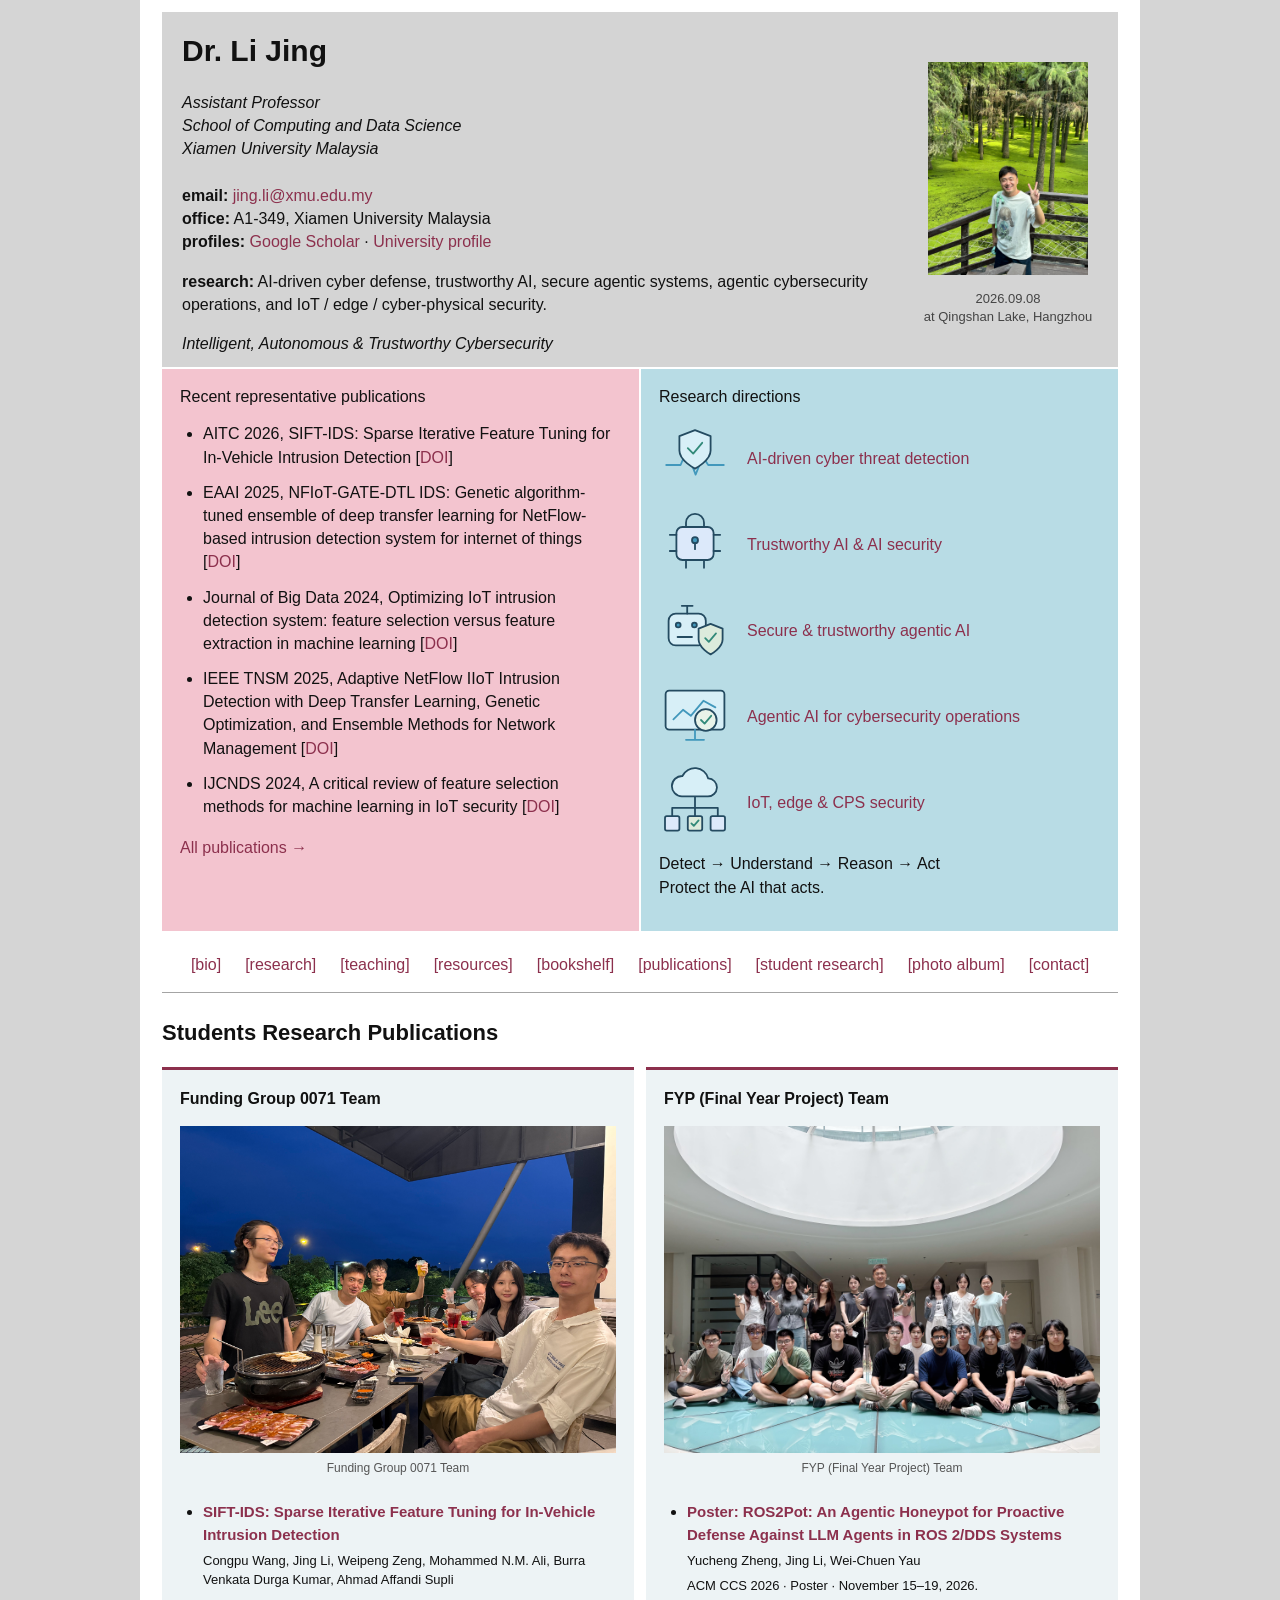
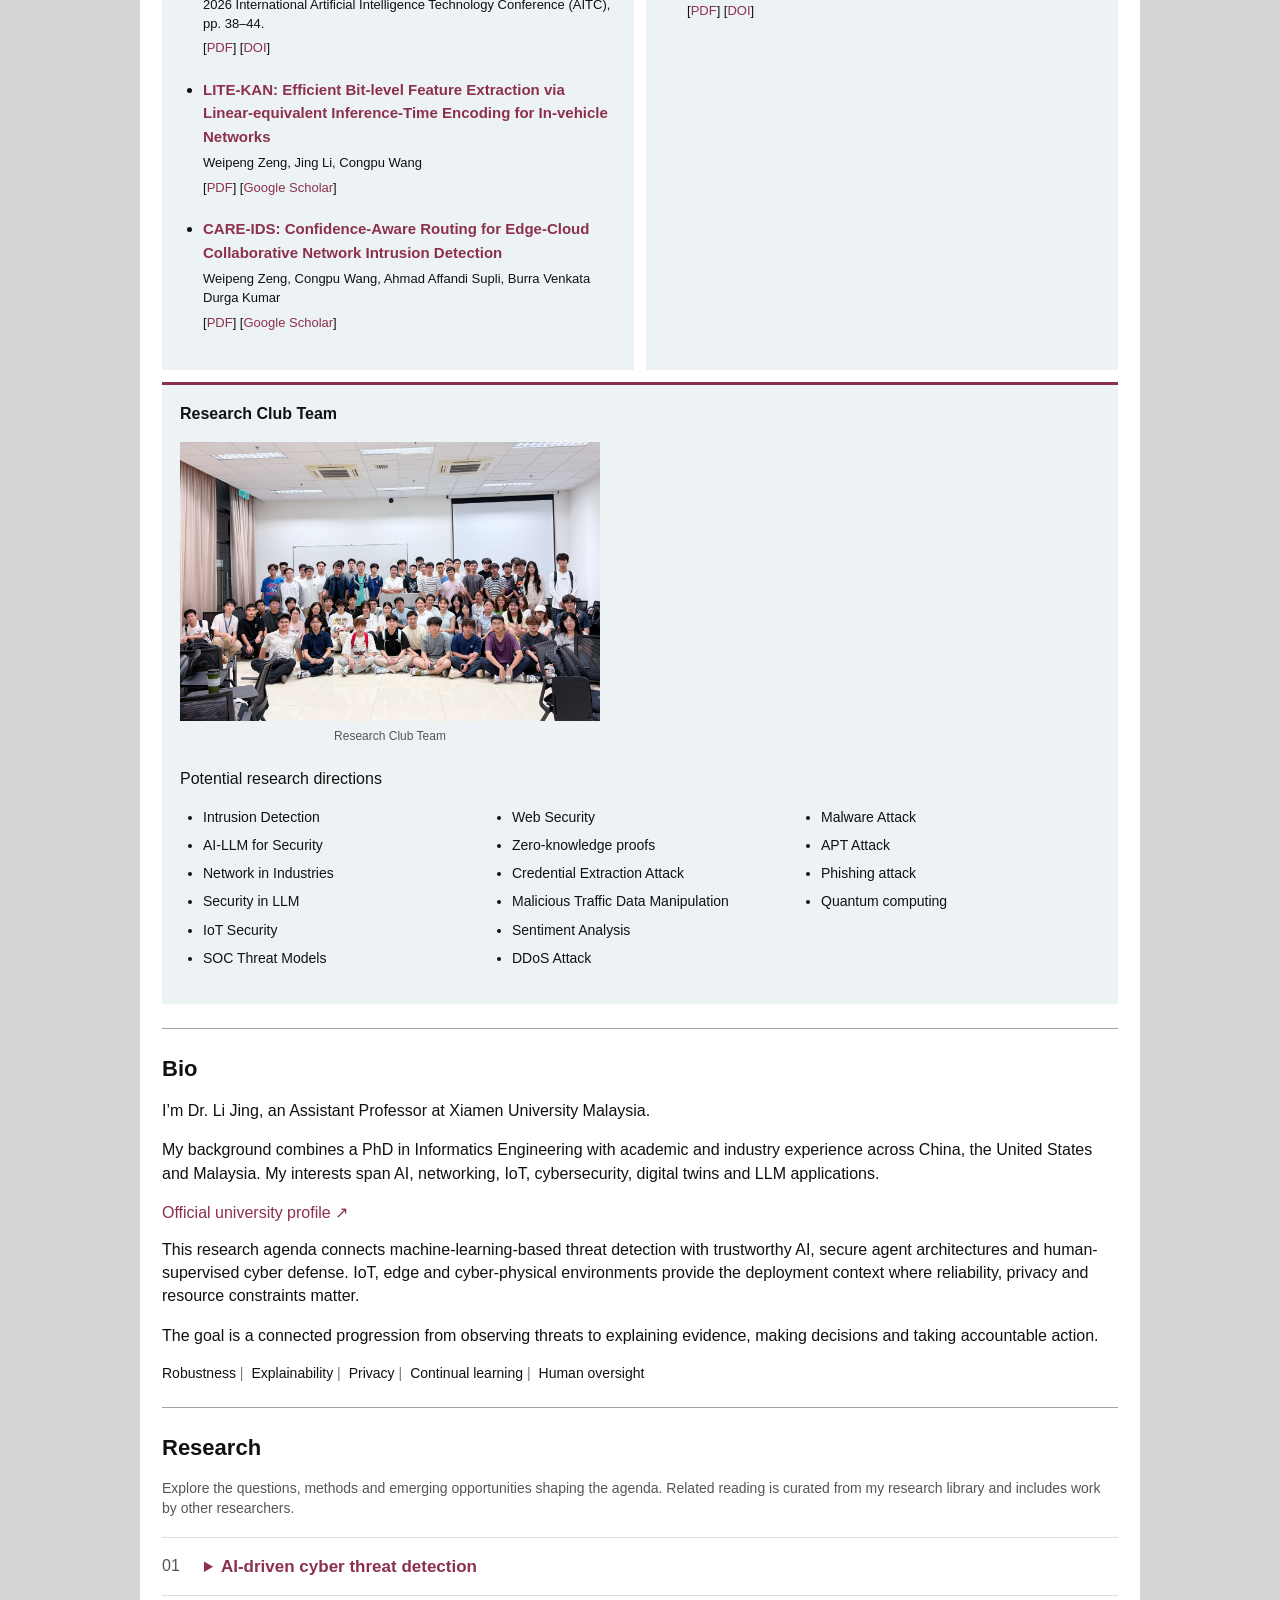
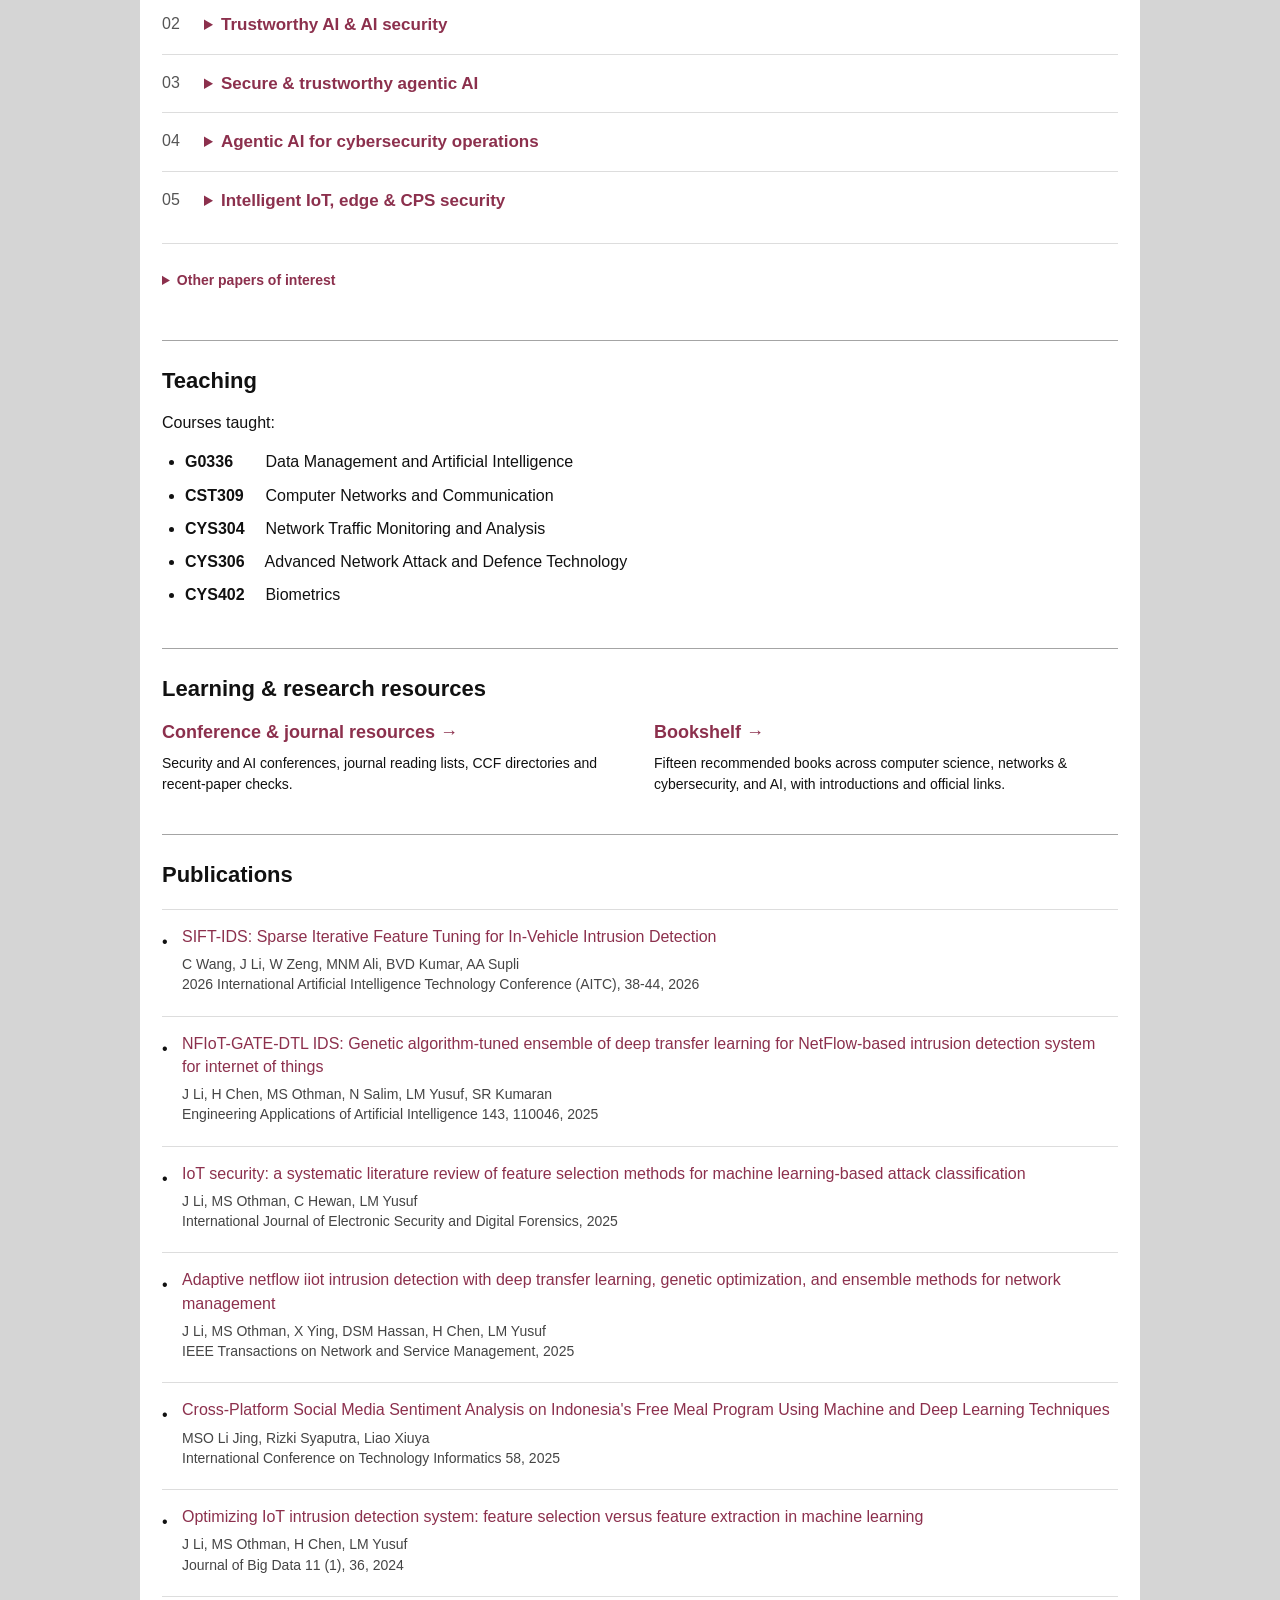
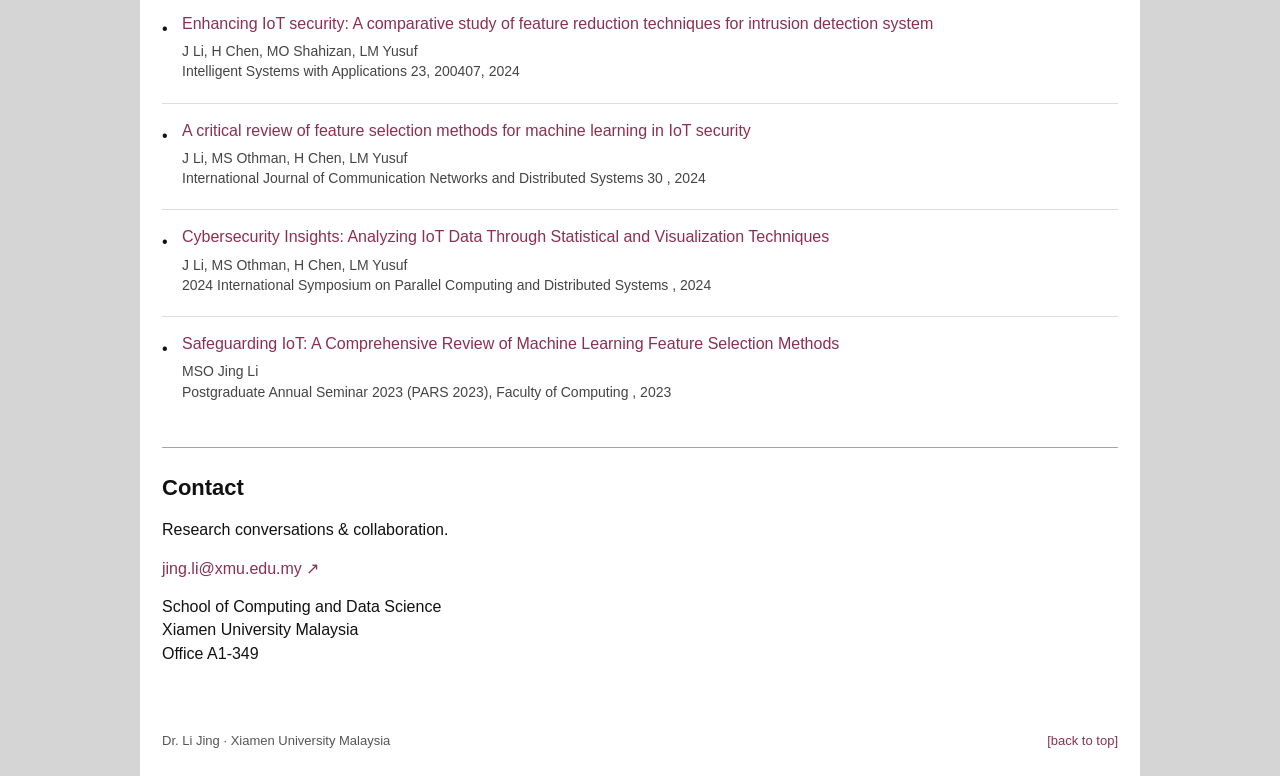
<file: index.html>
<!doctype html>
<html lang="en"><head><meta charset="utf-8"><meta name="viewport" content="width=device-width,initial-scale=1"><meta name="description" content="Research directions in intelligent, autonomous and trustworthy cybersecurity: AI-driven detection, AI security, secure agents, security operations and edge systems."><title>Dr. Li Jing | Cybersecurity & AI Research</title><link rel="stylesheet" href="style.css?v=expanded-20261028"></head>
<body><main><section class="academic-profile" id="home"><div class="profile-info"><h1>Dr. Li Jing</h1><p class="affiliation"><em>Assistant Professor<br>School of Computing and Data Science<br>Xiamen University Malaysia</em></p><p><strong>email:</strong> <a href="mailto:jing.li@xmu.edu.my">jing.li@xmu.edu.my</a><br><strong>office:</strong> A1-349, Xiamen University Malaysia<br><strong>profiles:</strong> <a href="https://scholar.google.com/citations?user=p5Pv4DQAAAAJ&amp;hl=en" target="_blank" rel="noopener">Google Scholar</a> · <a href="https://www.xmu.edu.my/index.php/staff/asst-prof-dr-li-jing" target="_blank" rel="noopener">University profile</a></p><p><strong>research:</strong> AI-driven cyber defense, trustworthy AI, secure agentic systems, agentic cybersecurity operations, and IoT / edge / cyber-physical security.</p><p class="research-theme">Intelligent, Autonomous &amp; Trustworthy Cybersecurity</p></div><figure><img src="portrait.jpg" alt="Dr. Li Jing" width="160" height="160"><figcaption>2026.09.08<br>at Qingshan Lake, Hangzhou</figcaption></figure></section><div class="highlights"><section class="recent"><h2>Recent representative publications</h2><ul><li>AITC 2026, SIFT-IDS: Sparse Iterative Feature Tuning for In-Vehicle Intrusion Detection [<a href="https://doi.org/10.1109/AITC70732.2026.11666574" target="_blank" rel="noopener">DOI</a>]</li><li>EAAI 2025, NFIoT-GATE-DTL IDS: Genetic algorithm-tuned ensemble of deep transfer learning for NetFlow-based intrusion detection system for internet of things [<a href="https://doi.org/10.1016/j.engappai.2025.110046" target="_blank" rel="noopener">DOI</a>]</li><li>Journal of Big Data 2024, Optimizing IoT intrusion detection system: feature selection versus feature extraction in machine learning [<a href="https://doi.org/10.1186/s40537-024-00892-y" target="_blank" rel="noopener">DOI</a>]</li><li>IEEE TNSM 2025, Adaptive NetFlow IIoT Intrusion Detection with Deep Transfer Learning, Genetic Optimization, and Ensemble Methods for Network Management [<a href="https://doi.org/10.1109/TNSM.2025.3617765" target="_blank" rel="noopener">DOI</a>]</li><li>IJCNDS 2024, A critical review of feature selection methods for machine learning in IoT security [<a href="https://doi.org/10.1504/IJCNDS.2024.138214" target="_blank" rel="noopener">DOI</a>]</li></ul><a href="#publications">All publications →</a></section><section class="research-links"><h2>Research directions</h2><ul><li><a href="#rd1"><img src="research-1.svg" alt="" width="72" height="72"><span>AI-driven cyber threat detection</span></a></li><li><a href="#rd2"><img src="research-2.svg" alt="" width="72" height="72"><span>Trustworthy AI &amp; AI security</span></a></li><li><a href="#rd3"><img src="research-3.svg" alt="" width="72" height="72"><span>Secure &amp; trustworthy agentic AI</span></a></li><li><a href="#rd4"><img src="research-4.svg" alt="" width="72" height="72"><span>Agentic AI for cybersecurity operations</span></a></li><li><a href="#rd5"><img src="research-5.svg" alt="" width="72" height="72"><span>IoT, edge &amp; CPS security</span></a></li></ul><p>Detect → Understand → Reason → Act<br>Protect the AI that acts.</p></section></div><nav class="section-nav" aria-label="Section navigation"><a href="#about">[bio]</a> <a href="#research">[research]</a> <a href="#teaching">[teaching]</a> <a href="resources.html">[resources]</a> <a href="bookshelf.html">[bookshelf]</a> <a href="#publications">[publications]</a> <a href="#student-publications">[student research]</a> <a href="photos.html">[photo album]</a> <a href="#contact">[contact]</a></nav><section class="student-publications" id="student-publications"><h2>Students Research Publications</h2><div class="student-teams"><article class="student-team" id="funding-group-0071"><h3>Funding Group 0071 Team</h3><figure class="team-photo" data-photo="funding-0071-team.jpg" data-alt="Funding Group 0071 Team photo"><div class="photo-placeholder"><span class="photo-symbol" aria-hidden="true">▧</span><span>Team photo</span><small>Photos will appear here.</small></div><figcaption>Funding Group 0071 Team</figcaption></figure><ul><li class="student-paper"><strong><a href="https://doi.org/10.1109/AITC70732.2026.11666574" target="_blank" rel="noopener">SIFT-IDS: Sparse Iterative Feature Tuning for In-Vehicle Intrusion Detection</a></strong><p>Congpu Wang, Jing Li, Weipeng Zeng, Mohammed N.M. Ali, Burra Venkata Durga Kumar, Ahmad Affandi Supli</p><p>2026 International Artificial Intelligence Technology Conference (AITC), pp. 38–44.</p><p class="paper-links">[<a href="sift-ids.pdf" target="_blank" rel="noopener">PDF</a>] [<a href="https://doi.org/10.1109/AITC70732.2026.11666574" target="_blank" rel="noopener">DOI</a>]</p></li><li class="student-paper"><strong><a href="https://scholar.google.com/scholar?q=LITE-KAN%3A%20Efficient%20Bit-level%20Feature%20Extraction%20via%20Linear-equivalent%20Inference-Time%20Encoding%20for%20In-vehicle%20Networks" target="_blank" rel="noopener">LITE-KAN: Efficient Bit-level Feature Extraction via Linear-equivalent Inference-Time Encoding for In-vehicle Networks</a></strong><p>Weipeng Zeng, Jing Li, Congpu Wang</p><p class="paper-links">[<a href="lite-kan.pdf" target="_blank" rel="noopener">PDF</a>] [<a href="https://scholar.google.com/scholar?q=LITE-KAN%3A%20Efficient%20Bit-level%20Feature%20Extraction%20via%20Linear-equivalent%20Inference-Time%20Encoding%20for%20In-vehicle%20Networks" target="_blank" rel="noopener">Google Scholar</a>]</p></li><li class="student-paper"><strong><a href="https://scholar.google.com/scholar?q=CARE-IDS%3A%20Confidence-Aware%20Routing%20for%20Edge-Cloud%20Collaborative%20Network%20Intrusion%20Detection" target="_blank" rel="noopener">CARE-IDS: Confidence-Aware Routing for Edge-Cloud Collaborative Network Intrusion Detection</a></strong><p>Weipeng Zeng, Congpu Wang, Ahmad Affandi Supli, Burra Venkata Durga Kumar</p><p class="paper-links">[<a href="care-ids.pdf" target="_blank" rel="noopener">PDF</a>] [<a href="https://scholar.google.com/scholar?q=CARE-IDS%3A%20Confidence-Aware%20Routing%20for%20Edge-Cloud%20Collaborative%20Network%20Intrusion%20Detection" target="_blank" rel="noopener">Google Scholar</a>]</p></li></ul></article><article class="student-team" id="fyp-team"><h3>FYP (Final Year Project) Team</h3><figure class="team-photo" data-photo="fyp-team.jpg" data-alt="FYP (Final Year Project) Team photo"><div class="photo-placeholder"><span class="photo-symbol" aria-hidden="true">▧</span><span>Team photo</span><small>Photos will appear here.</small></div><figcaption>FYP (Final Year Project) Team</figcaption></figure><ul><li class="student-paper"><strong><a href="https://doi.org/10.1145/3830454.3846411" target="_blank" rel="noopener">Poster: ROS2Pot: An Agentic Honeypot for Proactive Defense Against LLM Agents in ROS 2/DDS Systems</a></strong><p>Yucheng Zheng, Jing Li, Wei-Chuen Yau</p><p>ACM CCS 2026 · Poster · November 15–19, 2026.</p><p class="paper-links">[<a href="ros2pot.pdf" target="_blank" rel="noopener">PDF</a>] [<a href="https://doi.org/10.1145/3830454.3846411" target="_blank" rel="noopener">DOI</a>]</p></li></ul></article><article class="student-team research-club" id="research-club-team"><h3>Research Club Team</h3><figure class="team-photo" data-photo="research-club-team.jpg" data-alt="Research Club Team photo"><div class="photo-placeholder"><span class="photo-symbol" aria-hidden="true">▧</span><span>Team photo</span><small>Photos will appear here.</small></div><figcaption>Research Club Team</figcaption></figure><p>Potential research directions</p><ul class="club-topics"><li>Intrusion Detection</li><li>AI-LLM for Security</li><li>Network in Industries</li><li>Security in LLM</li><li>IoT Security</li><li>SOC Threat Models</li><li>Web Security</li><li>Zero-knowledge proofs</li><li>Credential Extraction Attack</li><li>Malicious Traffic Data Manipulation</li><li>Sentiment Analysis</li><li>DDoS Attack</li><li>Malware Attack</li><li>APT Attack</li><li>Phishing attack</li><li>Quantum computing</li></ul></article></div></section><section class="overview" id="about"><div class="split"><h2>Bio</h2><div><p class="lead">I’m Dr. Li Jing, an Assistant Professor at Xiamen University Malaysia.</p><p>My background combines a PhD in Informatics Engineering with academic and industry experience across China, the United States and Malaysia. My interests span AI, networking, IoT, cybersecurity, digital twins and LLM applications.</p><a class="text-link" href="https://www.xmu.edu.my/index.php/staff/asst-prof-dr-li-jing" target="_blank" rel="noopener">Official university profile ↗</a><p>This research agenda connects machine-learning-based threat detection with trustworthy AI, secure agent architectures and human-supervised cyber defense. IoT, edge and cyber-physical environments provide the deployment context where reliability, privacy and resource constraints matter.</p><p>The goal is a connected progression from observing threats to explaining evidence, making decisions and taking accountable action.</p></div></div><div class="principles"><span>Robustness</span><span>Explainability</span><span>Privacy</span><span>Continual learning</span><span>Human oversight</span></div></section>
<section class="research" id="research"><div class="section-top"><div><h2>Research</h2></div><p>Explore the questions, methods and emerging opportunities shaping the agenda. Related reading is curated from my research library and includes work by other researchers.</p></div><div id="directions"></div></section>

<section class="teaching" id="teaching"><h2>Teaching</h2><p>Courses taught:</p><ul><li><strong>G0336</strong> Data Management and Artificial Intelligence</li><li><strong>CST309</strong> Computer Networks and Communication</li><li><strong>CYS304</strong> Network Traffic Monitoring and Analysis</li><li><strong>CYS306</strong> Advanced Network Attack and Defence Technology</li><li><strong>CYS402</strong> Biometrics</li></ul></section><section class="home-resources" id="paper-resources"><h2>Learning &amp; research resources</h2><div class="resource-columns"><article><h3><a href="resources.html">Conference &amp; journal resources →</a></h3><p>Security and AI conferences, journal reading lists, CCF directories and recent-paper checks.</p></article><article id="bookshelf"><h3><a href="bookshelf.html">Bookshelf →</a></h3><p>Fifteen recommended books across computer science, networks &amp; cybersecurity, and AI, with introductions and official links.</p></article></div></section><section class="reading" id="publications"><div class="section-top"><h2>Publications</h2></div><article class="publication"><h3><a href="https://doi.org/10.1109/AITC70732.2026.11666574" target="_blank" rel="noopener">SIFT-IDS: Sparse Iterative Feature Tuning for In-Vehicle Intrusion Detection</a></h3><p>C Wang, J Li, W Zeng, MNM Ali, BVD Kumar, AA Supli<br>2026 International Artificial Intelligence Technology Conference (AITC), 38-44, 2026</p></article><article class="publication"><h3><a href="https://doi.org/10.1016/j.engappai.2025.110046" target="_blank" rel="noopener">NFIoT-GATE-DTL IDS: Genetic algorithm-tuned ensemble of deep transfer learning for NetFlow-based intrusion detection system for internet of things</a></h3><p>J Li, H Chen, MS Othman, N Salim, LM Yusuf, SR Kumaran<br>Engineering Applications of Artificial Intelligence 143, 110046, 2025</p></article><article class="publication"><h3><a href="https://doi.org/10.1504/IJESDF.2025.143475" target="_blank" rel="noopener">IoT security: a systematic literature review of feature selection methods for machine learning-based attack classification</a></h3><p>J Li, MS Othman, C Hewan, LM Yusuf<br>International Journal of Electronic Security and Digital Forensics, 2025</p></article><article class="publication"><h3><a href="https://doi.org/10.1109/TNSM.2025.3617765" target="_blank" rel="noopener">Adaptive netflow iiot intrusion detection with deep transfer learning, genetic optimization, and ensemble methods for network management</a></h3><p>J Li, MS Othman, X Ying, DSM Hassan, H Chen, LM Yusuf<br>IEEE Transactions on Network and Service Management, 2025</p></article><article class="publication"><h3><a href="https://scholar.google.com/citations?view_op=view_citation&amp;hl=en&amp;user=p5Pv4DQAAAAJ&amp;citation_for_view=p5Pv4DQAAAAJ:Tyk-4Ss8FVUC" target="_blank" rel="noopener">Cross-Platform Social Media Sentiment Analysis on Indonesia&#x27;s Free Meal Program Using Machine and Deep Learning Techniques</a></h3><p>MSO Li Jing, Rizki Syaputra, Liao Xiuya<br>International Conference on Technology Informatics 58, 2025</p></article><article class="publication"><h3><a href="https://doi.org/10.1186/s40537-024-00892-y" target="_blank" rel="noopener">Optimizing IoT intrusion detection system: feature selection versus feature extraction in machine learning</a></h3><p>J Li, MS Othman, H Chen, LM Yusuf<br>Journal of Big Data 11 (1), 36, 2024</p></article><article class="publication"><h3><a href="https://doi.org/10.1016/j.iswa.2024.200407" target="_blank" rel="noopener">Enhancing IoT security: A comparative study of feature reduction techniques for intrusion detection system</a></h3><p>J Li, H Chen, MO Shahizan, LM Yusuf<br>Intelligent Systems with Applications 23, 200407, 2024</p></article><article class="publication"><h3><a href="https://doi.org/10.1504/IJCNDS.2024.138214" target="_blank" rel="noopener">A critical review of feature selection methods for machine learning in IoT security</a></h3><p>J Li, MS Othman, H Chen, LM Yusuf<br>International Journal of Communication Networks and Distributed Systems 30 , 2024</p></article><article class="publication"><h3><a href="https://doi.org/10.1109/PCDS61776.2024.10743769" target="_blank" rel="noopener">Cybersecurity Insights: Analyzing IoT Data Through Statistical and Visualization Techniques</a></h3><p>J Li, MS Othman, H Chen, LM Yusuf<br>2024 International Symposium on Parallel Computing and Distributed Systems , 2024</p></article><article class="publication"><h3><a href="https://scholar.google.com/citations?view_op=view_citation&amp;hl=en&amp;user=p5Pv4DQAAAAJ&amp;citation_for_view=p5Pv4DQAAAAJ:Y0pCki6q_DkC" target="_blank" rel="noopener">Safeguarding IoT: A Comprehensive Review of Machine Learning Feature Selection Methods</a></h3><p>MSO Jing Li<br>Postgraduate Annual Seminar 2023 (PARS 2023), Faculty of Computing , 2023</p></article></section><section class="contact overview" id="contact"><div class="split"><h2>Contact</h2><div><p class="lead">Research conversations & collaboration.</p><a class="contact-email" href="mailto:jing.li@xmu.edu.my">jing.li@xmu.edu.my ↗</a><p>School of Computing and Data Science<br>Xiamen University Malaysia<br>Office A1-349</p></div></div></section></main><footer>Dr. Li Jing · Xiamen University Malaysia <a href="#home">[back to top]</a></footer><script src="script.js?v=expanded-20261028"></script></body></html>
</file>
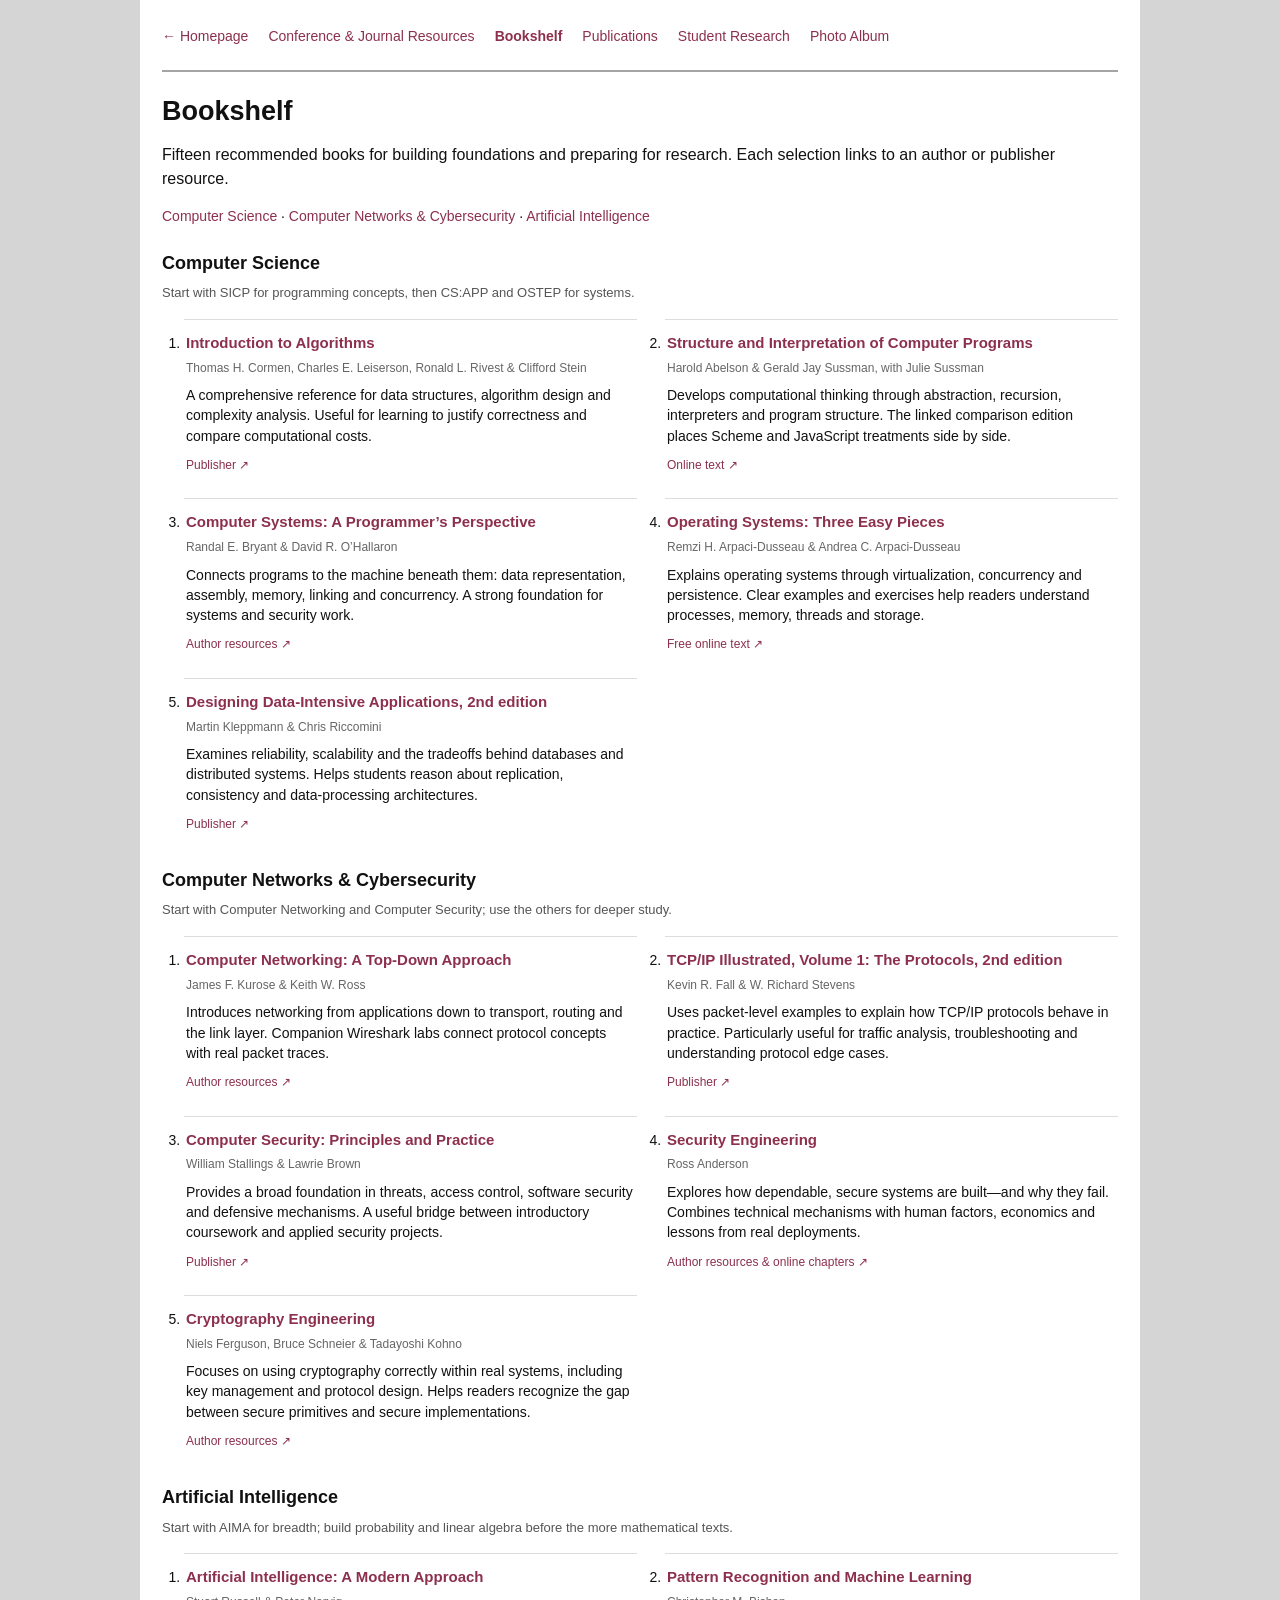
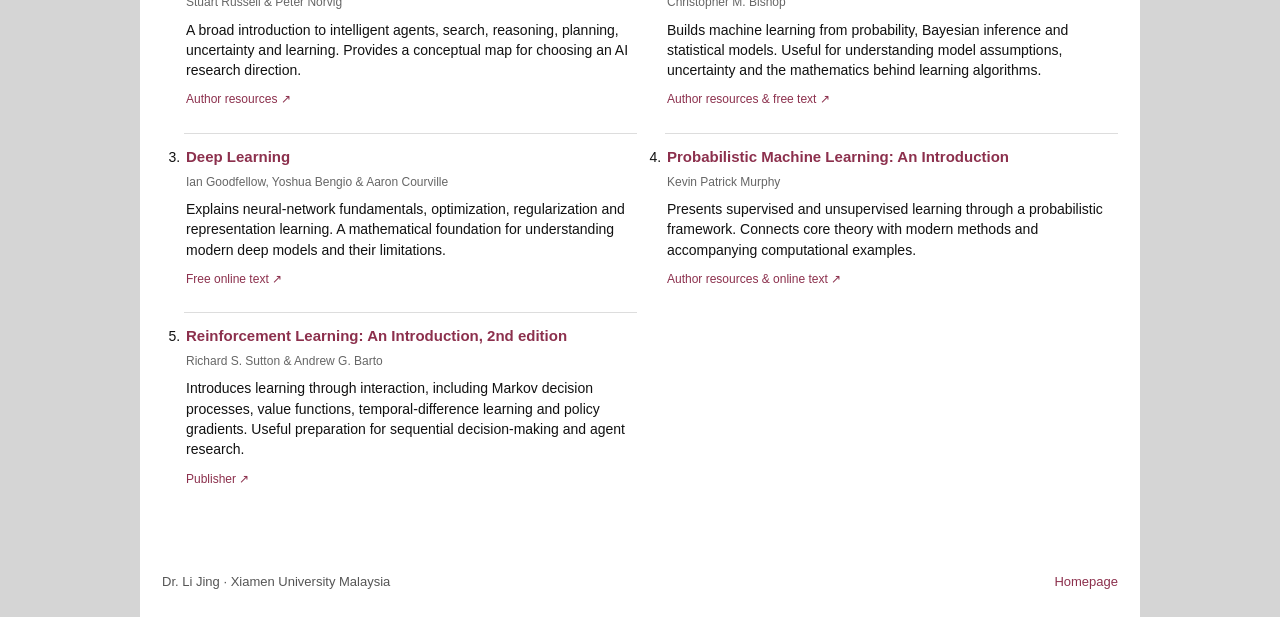
<file: bookshelf.html>
<!doctype html><html lang="en"><head><meta charset="utf-8"><meta name="viewport" content="width=device-width,initial-scale=1"><title>Bookshelf | Dr. Li Jing</title><link rel="stylesheet" href="style.css?v=expanded-20261028"></head><body><main class="resource-page"><nav class="subpage-nav" aria-label="Page navigation"><a href="index.html">← Homepage</a><a href="resources.html">Conference & Journal Resources</a><a href="bookshelf.html" aria-current="page">Bookshelf</a><a href="publications.html">Publications</a><a href="students.html">Student Research</a><a href="photos.html">Photo Album</a></nav><section class="bookshelf" id="bookshelf"><h1>Bookshelf</h1><p>Fifteen recommended books for building foundations and preparing for research. Each selection links to an author or publisher resource.</p><nav class="bookshelf-nav" aria-label="Bookshelf categories"><a href="#books-1">Computer Science</a> · <a href="#books-2">Computer Networks &amp; Cybersecurity</a> · <a href="#books-3">Artificial Intelligence</a></nav><article class="book-category" id="books-1"><h3>Computer Science</h3><p class="book-start">Start with SICP for programming concepts, then CS:APP and OSTEP for systems.</p><ol class="book-grid"><li class="book"><h4><a href="https://mitpress.mit.edu/9780262046305/introduction-to-algorithms/" target="_blank" rel="noopener">Introduction to Algorithms</a></h4><p class="book-authors">Thomas H. Cormen, Charles E. Leiserson, Ronald L. Rivest &amp; Clifford Stein</p><p>A comprehensive reference for data structures, algorithm design and complexity analysis. Useful for learning to justify correctness and compare computational costs.</p><a class="book-resource" href="https://mitpress.mit.edu/9780262046305/introduction-to-algorithms/" target="_blank" rel="noopener">Publisher ↗</a></li><li class="book"><h4><a href="https://sicp.sourceacademy.org/" target="_blank" rel="noopener">Structure and Interpretation of Computer Programs</a></h4><p class="book-authors">Harold Abelson &amp; Gerald Jay Sussman, with Julie Sussman</p><p>Develops computational thinking through abstraction, recursion, interpreters and program structure. The linked comparison edition places Scheme and JavaScript treatments side by side.</p><a class="book-resource" href="https://sicp.sourceacademy.org/" target="_blank" rel="noopener">Online text ↗</a></li><li class="book"><h4><a href="https://csapp.cs.cmu.edu/3e/perspective.html" target="_blank" rel="noopener">Computer Systems: A Programmer’s Perspective</a></h4><p class="book-authors">Randal E. Bryant &amp; David R. O’Hallaron</p><p>Connects programs to the machine beneath them: data representation, assembly, memory, linking and concurrency. A strong foundation for systems and security work.</p><a class="book-resource" href="https://csapp.cs.cmu.edu/3e/perspective.html" target="_blank" rel="noopener">Author resources ↗</a></li><li class="book"><h4><a href="https://pages.cs.wisc.edu/~remzi/OSTEP/" target="_blank" rel="noopener">Operating Systems: Three Easy Pieces</a></h4><p class="book-authors">Remzi H. Arpaci-Dusseau &amp; Andrea C. Arpaci-Dusseau</p><p>Explains operating systems through virtualization, concurrency and persistence. Clear examples and exercises help readers understand processes, memory, threads and storage.</p><a class="book-resource" href="https://pages.cs.wisc.edu/~remzi/OSTEP/" target="_blank" rel="noopener">Free online text ↗</a></li><li class="book"><h4><a href="https://www.oreilly.com/library/view/designing-data-intensive-applications/9781098119058/" target="_blank" rel="noopener">Designing Data-Intensive Applications, 2nd edition</a></h4><p class="book-authors">Martin Kleppmann &amp; Chris Riccomini</p><p>Examines reliability, scalability and the tradeoffs behind databases and distributed systems. Helps students reason about replication, consistency and data-processing architectures.</p><a class="book-resource" href="https://www.oreilly.com/library/view/designing-data-intensive-applications/9781098119058/" target="_blank" rel="noopener">Publisher ↗</a></li></ol></article><article class="book-category" id="books-2"><h3>Computer Networks &amp; Cybersecurity</h3><p class="book-start">Start with Computer Networking and Computer Security; use the others for deeper study.</p><ol class="book-grid"><li class="book"><h4><a href="https://gaia.cs.umass.edu/kurose_ross/" target="_blank" rel="noopener">Computer Networking: A Top-Down Approach</a></h4><p class="book-authors">James F. Kurose &amp; Keith W. Ross</p><p>Introduces networking from applications down to transport, routing and the link layer. Companion Wireshark labs connect protocol concepts with real packet traces.</p><a class="book-resource" href="https://gaia.cs.umass.edu/kurose_ross/" target="_blank" rel="noopener">Author resources ↗</a></li><li class="book"><h4><a href="https://www.informit.com/store/tcp-ip-illustrated-volume-1-the-protocols-9780321336316" target="_blank" rel="noopener">TCP/IP Illustrated, Volume 1: The Protocols, 2nd edition</a></h4><p class="book-authors">Kevin R. Fall &amp; W. Richard Stevens</p><p>Uses packet-level examples to explain how TCP/IP protocols behave in practice. Particularly useful for traffic analysis, troubleshooting and understanding protocol edge cases.</p><a class="book-resource" href="https://www.informit.com/store/tcp-ip-illustrated-volume-1-the-protocols-9780321336316" target="_blank" rel="noopener">Publisher ↗</a></li><li class="book"><h4><a href="https://www.pearson.com/en-us/subject-catalog/p/computer-security-principles-and-practice/P200000010333" target="_blank" rel="noopener">Computer Security: Principles and Practice</a></h4><p class="book-authors">William Stallings &amp; Lawrie Brown</p><p>Provides a broad foundation in threats, access control, software security and defensive mechanisms. A useful bridge between introductory coursework and applied security projects.</p><a class="book-resource" href="https://www.pearson.com/en-us/subject-catalog/p/computer-security-principles-and-practice/P200000010333" target="_blank" rel="noopener">Publisher ↗</a></li><li class="book"><h4><a href="https://www.cl.cam.ac.uk/archive/rja14/book.html" target="_blank" rel="noopener">Security Engineering</a></h4><p class="book-authors">Ross Anderson</p><p>Explores how dependable, secure systems are built—and why they fail. Combines technical mechanisms with human factors, economics and lessons from real deployments.</p><a class="book-resource" href="https://www.cl.cam.ac.uk/archive/rja14/book.html" target="_blank" rel="noopener">Author resources &amp; online chapters ↗</a></li><li class="book"><h4><a href="https://www.schneier.com/books/cryptography-engineering/" target="_blank" rel="noopener">Cryptography Engineering</a></h4><p class="book-authors">Niels Ferguson, Bruce Schneier &amp; Tadayoshi Kohno</p><p>Focuses on using cryptography correctly within real systems, including key management and protocol design. Helps readers recognize the gap between secure primitives and secure implementations.</p><a class="book-resource" href="https://www.schneier.com/books/cryptography-engineering/" target="_blank" rel="noopener">Author resources ↗</a></li></ol></article><article class="book-category" id="books-3"><h3>Artificial Intelligence</h3><p class="book-start">Start with AIMA for breadth; build probability and linear algebra before the more mathematical texts.</p><ol class="book-grid"><li class="book"><h4><a href="https://aima.cs.berkeley.edu/" target="_blank" rel="noopener">Artificial Intelligence: A Modern Approach</a></h4><p class="book-authors">Stuart Russell &amp; Peter Norvig</p><p>A broad introduction to intelligent agents, search, reasoning, planning, uncertainty and learning. Provides a conceptual map for choosing an AI research direction.</p><a class="book-resource" href="https://aima.cs.berkeley.edu/" target="_blank" rel="noopener">Author resources ↗</a></li><li class="book"><h4><a href="https://www.microsoft.com/en-us/research/people/cmbishop/prml-book/" target="_blank" rel="noopener">Pattern Recognition and Machine Learning</a></h4><p class="book-authors">Christopher M. Bishop</p><p>Builds machine learning from probability, Bayesian inference and statistical models. Useful for understanding model assumptions, uncertainty and the mathematics behind learning algorithms.</p><a class="book-resource" href="https://www.microsoft.com/en-us/research/people/cmbishop/prml-book/" target="_blank" rel="noopener">Author resources &amp; free text ↗</a></li><li class="book"><h4><a href="https://www.deeplearningbook.org/" target="_blank" rel="noopener">Deep Learning</a></h4><p class="book-authors">Ian Goodfellow, Yoshua Bengio &amp; Aaron Courville</p><p>Explains neural-network fundamentals, optimization, regularization and representation learning. A mathematical foundation for understanding modern deep models and their limitations.</p><a class="book-resource" href="https://www.deeplearningbook.org/" target="_blank" rel="noopener">Free online text ↗</a></li><li class="book"><h4><a href="https://probml.github.io/pml-book/book1.html" target="_blank" rel="noopener">Probabilistic Machine Learning: An Introduction</a></h4><p class="book-authors">Kevin Patrick Murphy</p><p>Presents supervised and unsupervised learning through a probabilistic framework. Connects core theory with modern methods and accompanying computational examples.</p><a class="book-resource" href="https://probml.github.io/pml-book/book1.html" target="_blank" rel="noopener">Author resources &amp; online text ↗</a></li><li class="book"><h4><a href="https://mitpress.mit.edu/9780262039246/reinforcement-learning/" target="_blank" rel="noopener">Reinforcement Learning: An Introduction, 2nd edition</a></h4><p class="book-authors">Richard S. Sutton &amp; Andrew G. Barto</p><p>Introduces learning through interaction, including Markov decision processes, value functions, temporal-difference learning and policy gradients. Useful preparation for sequential decision-making and agent research.</p><a class="book-resource" href="https://mitpress.mit.edu/9780262039246/reinforcement-learning/" target="_blank" rel="noopener">Publisher ↗</a></li></ol></article></section></main><footer>Dr. Li Jing · Xiamen University Malaysia <a href="index.html">Homepage</a></footer><script src="script.js?v=expanded-20261028"></script></body></html>
</file>
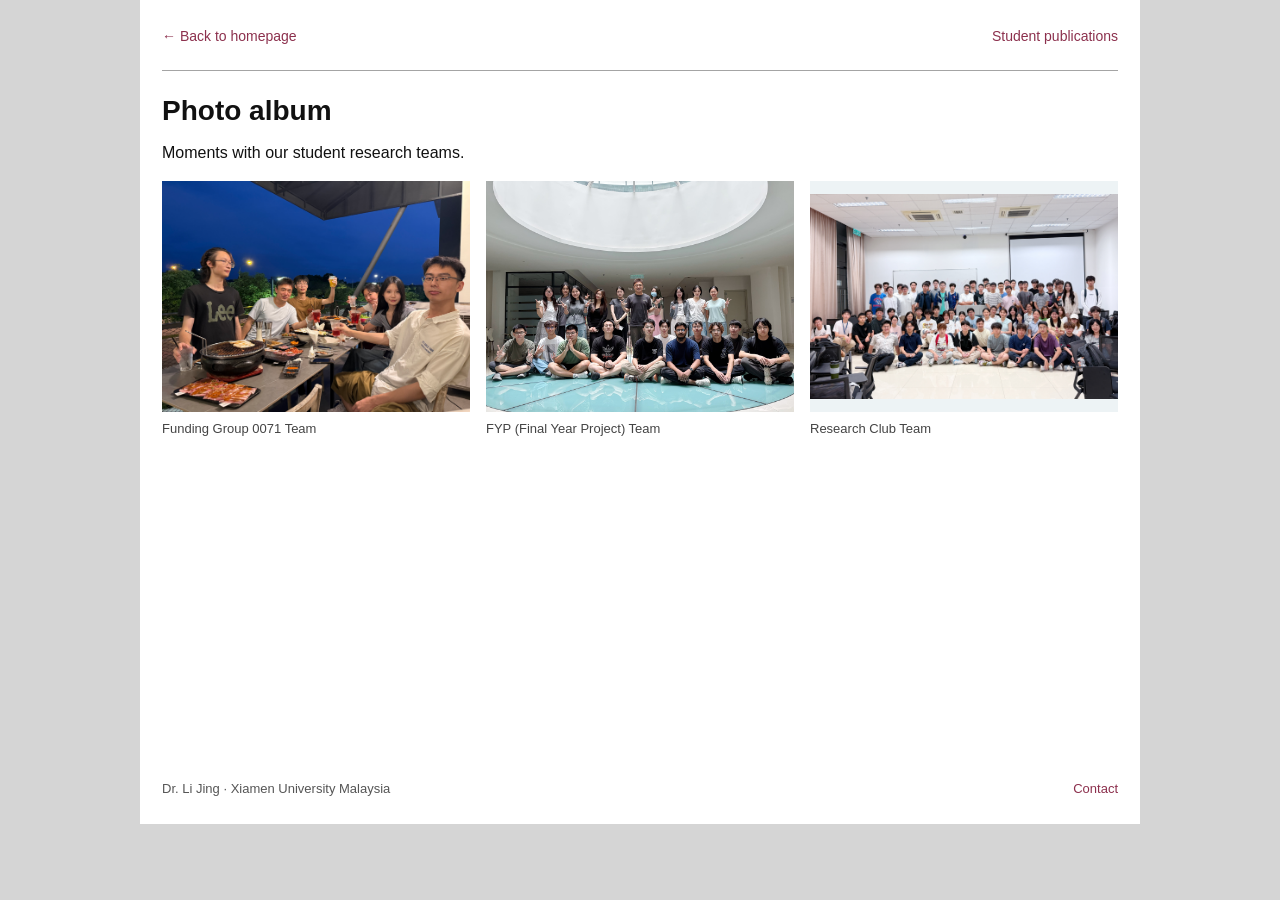
<file: photos.html>
<!doctype html><html lang="en"><head><meta charset="utf-8"><meta name="viewport" content="width=device-width,initial-scale=1"><title>Photo album | Dr. Li Jing</title><meta name="description" content="Photos from Dr. Li Jing’s student research teams."><link rel="stylesheet" href="style.css?v=album-page-20261017"></head><body><main class="album-page"><nav class="album-nav" aria-label="Album navigation"><a href="index.html">← Back to homepage</a><a href="index.html#student-publications">Student publications</a></nav><section class="photo-album" id="photo-album"><h1>Photo album</h1><p>Moments with our student research teams.</p><div class="album-grid"><figure><a href="funding-0071-team.jpg" target="_blank" rel="noopener"><img src="funding-0071-team.jpg" alt="Funding Group 0071 Team gathering" loading="lazy"></a><figcaption>Funding Group 0071 Team</figcaption></figure><figure><a href="fyp-team.jpg" target="_blank" rel="noopener"><img src="fyp-team.jpg" alt="FYP team group photo" loading="lazy"></a><figcaption>FYP (Final Year Project) Team</figcaption></figure><figure><a href="research-club-team.jpg" target="_blank" rel="noopener"><img src="research-club-team.jpg" alt="Research Club team group photo" loading="lazy"></a><figcaption>Research Club Team</figcaption></figure></div></section></main><footer>Dr. Li Jing · Xiamen University Malaysia <a href="index.html#contact">Contact</a></footer></body></html>
</file>
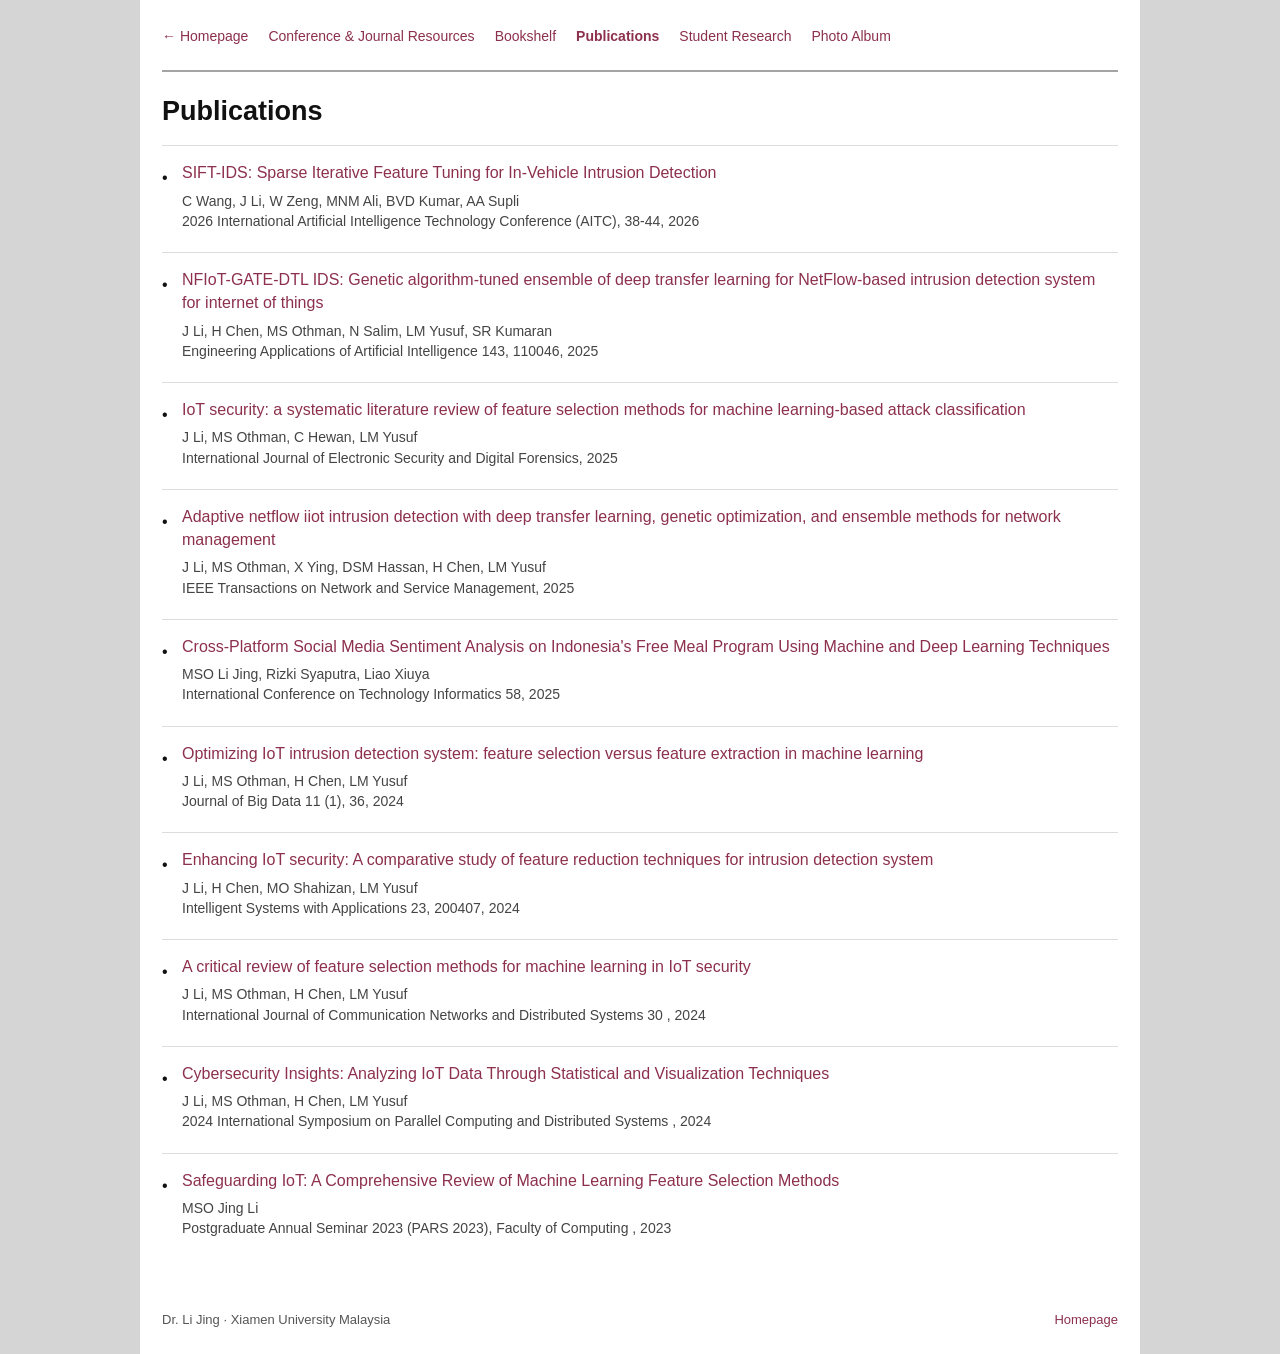
<file: publications.html>
<!doctype html><html lang="en"><head><meta charset="utf-8"><meta name="viewport" content="width=device-width,initial-scale=1"><title>Publications | Dr. Li Jing</title><link rel="stylesheet" href="style.css?v=expanded-20261028"></head><body><main class="resource-page"><nav class="subpage-nav" aria-label="Page navigation"><a href="index.html">← Homepage</a><a href="resources.html">Conference & Journal Resources</a><a href="bookshelf.html">Bookshelf</a><a href="publications.html" aria-current="page">Publications</a><a href="students.html">Student Research</a><a href="photos.html">Photo Album</a></nav><section class="reading" id="publications"><div class="section-top"><h1>Publications</h1></div><article class="publication"><h3><a href="https://doi.org/10.1109/AITC70732.2026.11666574" target="_blank" rel="noopener">SIFT-IDS: Sparse Iterative Feature Tuning for In-Vehicle Intrusion Detection</a></h3><p>C Wang, J Li, W Zeng, MNM Ali, BVD Kumar, AA Supli<br>2026 International Artificial Intelligence Technology Conference (AITC), 38-44, 2026</p></article><article class="publication"><h3><a href="https://doi.org/10.1016/j.engappai.2025.110046" target="_blank" rel="noopener">NFIoT-GATE-DTL IDS: Genetic algorithm-tuned ensemble of deep transfer learning for NetFlow-based intrusion detection system for internet of things</a></h3><p>J Li, H Chen, MS Othman, N Salim, LM Yusuf, SR Kumaran<br>Engineering Applications of Artificial Intelligence 143, 110046, 2025</p></article><article class="publication"><h3><a href="https://doi.org/10.1504/IJESDF.2025.143475" target="_blank" rel="noopener">IoT security: a systematic literature review of feature selection methods for machine learning-based attack classification</a></h3><p>J Li, MS Othman, C Hewan, LM Yusuf<br>International Journal of Electronic Security and Digital Forensics, 2025</p></article><article class="publication"><h3><a href="https://doi.org/10.1109/TNSM.2025.3617765" target="_blank" rel="noopener">Adaptive netflow iiot intrusion detection with deep transfer learning, genetic optimization, and ensemble methods for network management</a></h3><p>J Li, MS Othman, X Ying, DSM Hassan, H Chen, LM Yusuf<br>IEEE Transactions on Network and Service Management, 2025</p></article><article class="publication"><h3><a href="https://scholar.google.com/citations?view_op=view_citation&amp;hl=en&amp;user=p5Pv4DQAAAAJ&amp;citation_for_view=p5Pv4DQAAAAJ:Tyk-4Ss8FVUC" target="_blank" rel="noopener">Cross-Platform Social Media Sentiment Analysis on Indonesia&#x27;s Free Meal Program Using Machine and Deep Learning Techniques</a></h3><p>MSO Li Jing, Rizki Syaputra, Liao Xiuya<br>International Conference on Technology Informatics 58, 2025</p></article><article class="publication"><h3><a href="https://doi.org/10.1186/s40537-024-00892-y" target="_blank" rel="noopener">Optimizing IoT intrusion detection system: feature selection versus feature extraction in machine learning</a></h3><p>J Li, MS Othman, H Chen, LM Yusuf<br>Journal of Big Data 11 (1), 36, 2024</p></article><article class="publication"><h3><a href="https://doi.org/10.1016/j.iswa.2024.200407" target="_blank" rel="noopener">Enhancing IoT security: A comparative study of feature reduction techniques for intrusion detection system</a></h3><p>J Li, H Chen, MO Shahizan, LM Yusuf<br>Intelligent Systems with Applications 23, 200407, 2024</p></article><article class="publication"><h3><a href="https://doi.org/10.1504/IJCNDS.2024.138214" target="_blank" rel="noopener">A critical review of feature selection methods for machine learning in IoT security</a></h3><p>J Li, MS Othman, H Chen, LM Yusuf<br>International Journal of Communication Networks and Distributed Systems 30 , 2024</p></article><article class="publication"><h3><a href="https://doi.org/10.1109/PCDS61776.2024.10743769" target="_blank" rel="noopener">Cybersecurity Insights: Analyzing IoT Data Through Statistical and Visualization Techniques</a></h3><p>J Li, MS Othman, H Chen, LM Yusuf<br>2024 International Symposium on Parallel Computing and Distributed Systems , 2024</p></article><article class="publication"><h3><a href="https://scholar.google.com/citations?view_op=view_citation&amp;hl=en&amp;user=p5Pv4DQAAAAJ&amp;citation_for_view=p5Pv4DQAAAAJ:Y0pCki6q_DkC" target="_blank" rel="noopener">Safeguarding IoT: A Comprehensive Review of Machine Learning Feature Selection Methods</a></h3><p>MSO Jing Li<br>Postgraduate Annual Seminar 2023 (PARS 2023), Faculty of Computing , 2023</p></article></section></main><footer>Dr. Li Jing · Xiamen University Malaysia <a href="index.html">Homepage</a></footer><script src="script.js?v=expanded-20261028"></script></body></html>
</file>
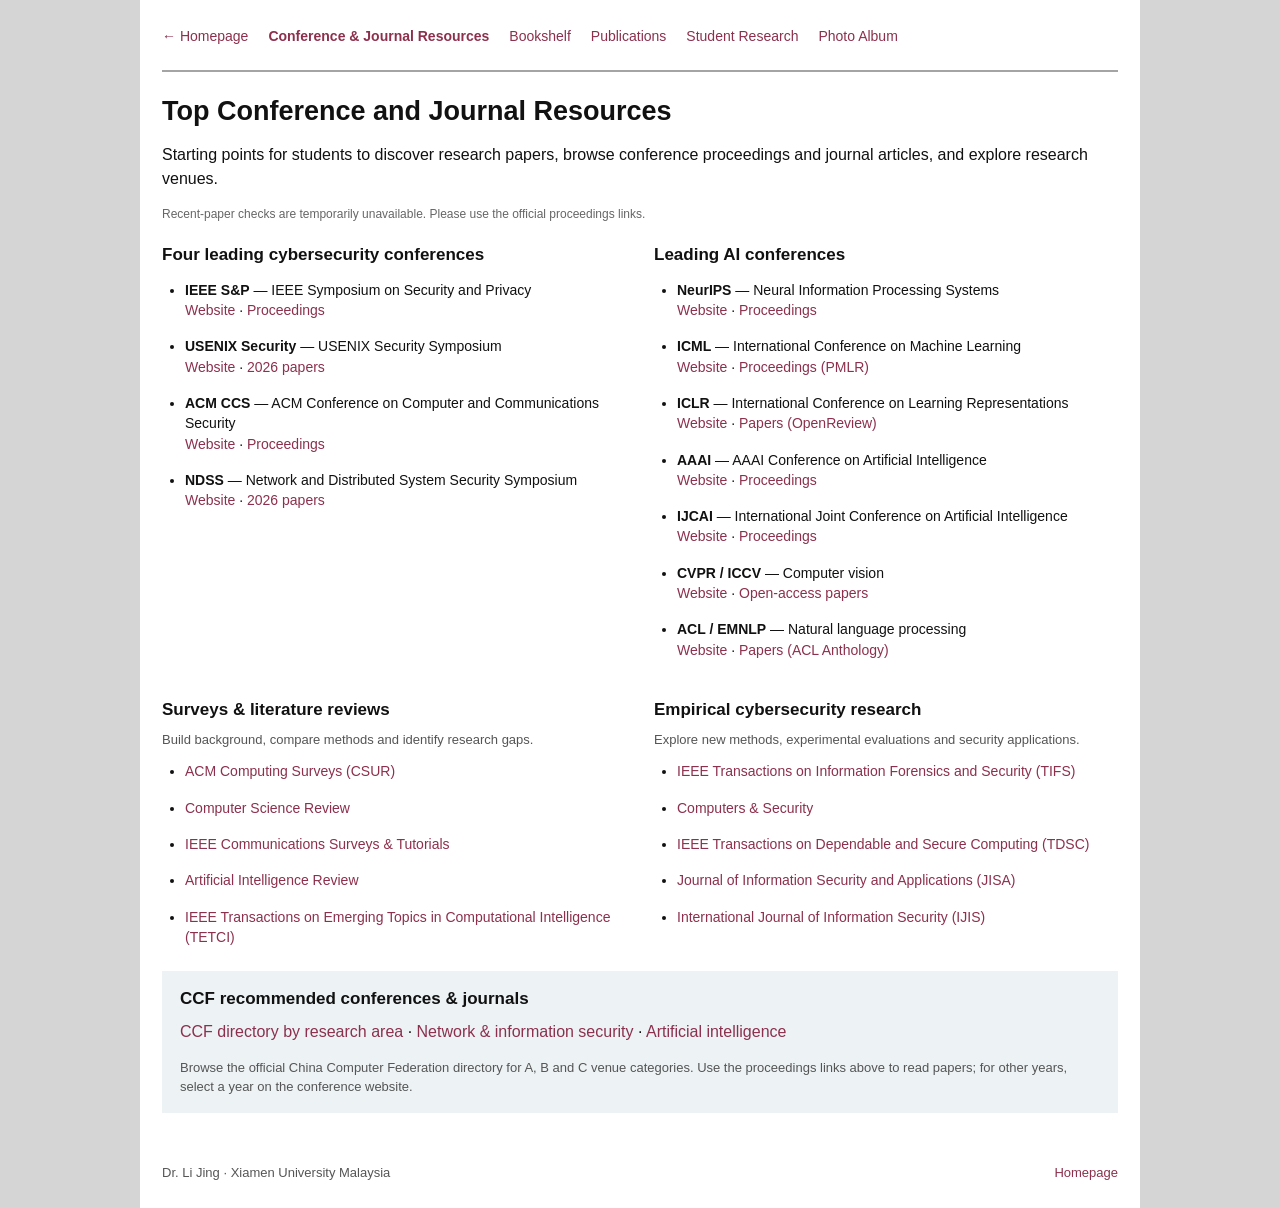
<file: resources.html>
<!doctype html><html lang="en"><head><meta charset="utf-8"><meta name="viewport" content="width=device-width,initial-scale=1"><title>Top Conference and Journal Resources | Dr. Li Jing</title><link rel="stylesheet" href="style.css?v=expanded-20261028"></head><body><main class="resource-page"><nav class="subpage-nav" aria-label="Page navigation"><a href="index.html">← Homepage</a><a href="resources.html" aria-current="page">Conference & Journal Resources</a><a href="bookshelf.html">Bookshelf</a><a href="publications.html">Publications</a><a href="students.html">Student Research</a><a href="photos.html">Photo Album</a></nav><section class="conference-resources" id="paper-resources"><h1>Top Conference and Journal Resources</h1><p>Starting points for students to discover research papers, browse conference proceedings and journal articles, and explore research venues.</p><div class="resource-columns"><article><h3>Four leading cybersecurity conferences</h3><ul><li><strong>IEEE S&amp;P</strong> — IEEE Symposium on Security and Privacy<br><a href="https://www.ieee-security.org/TC/SP-Index.html" target="_blank" rel="noopener">Website</a> · <a href="https://www.ieee-security.org/TC/SP-Proceedings.html" target="_blank" rel="noopener">Proceedings</a></li><li><strong>USENIX Security</strong> — USENIX Security Symposium<br><a href="https://www.usenix.org/conferences/byname/108" target="_blank" rel="noopener">Website</a> · <a href="https://www.usenix.org/conference/usenixsecurity26/technical-sessions" target="_blank" rel="noopener">2026 papers</a></li><li><strong>ACM CCS</strong> — ACM Conference on Computer and Communications Security<br><a href="https://sigsac.org/ccs.html" target="_blank" rel="noopener">Website</a> · <a href="https://dl.acm.org/conference/ccs/proceedings" target="_blank" rel="noopener">Proceedings</a></li><li><strong>NDSS</strong> — Network and Distributed System Security Symposium<br><a href="https://www.ndss-symposium.org/" target="_blank" rel="noopener">Website</a> · <a href="https://www.ndss-symposium.org/ndss2026/accepted-papers/" target="_blank" rel="noopener">2026 papers</a></li></ul></article><article><h3>Leading AI conferences</h3><ul><li><strong>NeurIPS</strong> — Neural Information Processing Systems<br><a href="https://neurips.cc/" target="_blank" rel="noopener">Website</a> · <a href="https://papers.nips.cc/" target="_blank" rel="noopener">Proceedings</a></li><li><strong>ICML</strong> — International Conference on Machine Learning<br><a href="https://icml.cc/" target="_blank" rel="noopener">Website</a> · <a href="https://proceedings.mlr.press/" target="_blank" rel="noopener">Proceedings (PMLR)</a></li><li><strong>ICLR</strong> — International Conference on Learning Representations<br><a href="https://iclr.cc/" target="_blank" rel="noopener">Website</a> · <a href="https://openreview.net/group?id=ICLR.cc" target="_blank" rel="noopener">Papers (OpenReview)</a></li><li><strong>AAAI</strong> — AAAI Conference on Artificial Intelligence<br><a href="https://aaai.org/" target="_blank" rel="noopener">Website</a> · <a href="https://ojs.aaai.org/index.php/AAAI" target="_blank" rel="noopener">Proceedings</a></li><li><strong>IJCAI</strong> — International Joint Conference on Artificial Intelligence<br><a href="https://www.ijcai.org/" target="_blank" rel="noopener">Website</a> · <a href="https://ijcai.org/all_proceedings/" target="_blank" rel="noopener">Proceedings</a></li><li><strong>CVPR / ICCV</strong> — Computer vision<br><a href="https://www.thecvf.com/" target="_blank" rel="noopener">Website</a> · <a href="https://openaccess.thecvf.com/" target="_blank" rel="noopener">Open-access papers</a></li><li><strong>ACL / EMNLP</strong> — Natural language processing<br><a href="https://www.aclweb.org/portal/" target="_blank" rel="noopener">Website</a> · <a href="https://aclanthology.org/" target="_blank" rel="noopener">Papers (ACL Anthology)</a></li></ul></article></div><div class="resource-columns journal-resources"><article><h3>Surveys &amp; literature reviews</h3><p class="resource-note">Build background, compare methods and identify research gaps.</p><ul><li><a href="https://dl.acm.org/journal/csur" target="_blank" rel="noopener">ACM Computing Surveys (CSUR)</a></li><li><a href="https://www.sciencedirect.com/journal/computer-science-review" target="_blank" rel="noopener">Computer Science Review</a></li><li><a href="https://www.comsoc.org/publications/journals/ieee-communications-surveys-tutorials" target="_blank" rel="noopener">IEEE Communications Surveys &amp; Tutorials</a></li><li><a href="https://link.springer.com/journal/10462" target="_blank" rel="noopener">Artificial Intelligence Review</a></li><li><a href="https://cis.ieee.org/publications/t-emerging-topics-in-ci" target="_blank" rel="noopener">IEEE Transactions on Emerging Topics in Computational Intelligence (TETCI)</a></li></ul></article><article><h3>Empirical cybersecurity research</h3><p class="resource-note">Explore new methods, experimental evaluations and security applications.</p><ul><li><a href="https://signalprocessingsociety.org/publications-resources/ieee-transactions-information-forensics-and-security" target="_blank" rel="noopener">IEEE Transactions on Information Forensics and Security (TIFS)</a></li><li><a href="https://www.sciencedirect.com/journal/computers-and-security" target="_blank" rel="noopener">Computers &amp; Security</a></li><li><a href="https://www.computer.org/csdl/journal/tq" target="_blank" rel="noopener">IEEE Transactions on Dependable and Secure Computing (TDSC)</a></li><li><a href="https://www.sciencedirect.com/journal/journal-of-information-security-and-applications" target="_blank" rel="noopener">Journal of Information Security and Applications (JISA)</a></li><li><a href="https://link.springer.com/journal/10207" target="_blank" rel="noopener">International Journal of Information Security (IJIS)</a></li></ul></article></div><article class="ccf-resources"><h3>CCF recommended conferences &amp; journals</h3><p><a href="https://www.ccf.org.cn/Academic_Evaluation/By_category/" target="_blank" rel="noopener">CCF directory by research area</a> · <a href="https://www.ccf.org.cn/Academic_Evaluation/NIS/" target="_blank" rel="noopener">Network &amp; information security</a> · <a href="https://www.ccf.org.cn/Academic_Evaluation/AI/" target="_blank" rel="noopener">Artificial intelligence</a></p><p class="resource-note">Browse the official China Computer Federation directory for A, B and C venue categories. Use the proceedings links above to read papers; for other years, select a year on the conference website.</p></article></section></main><footer>Dr. Li Jing · Xiamen University Malaysia <a href="index.html">Homepage</a></footer><script src="script.js?v=expanded-20261028"></script></body></html>
</file>
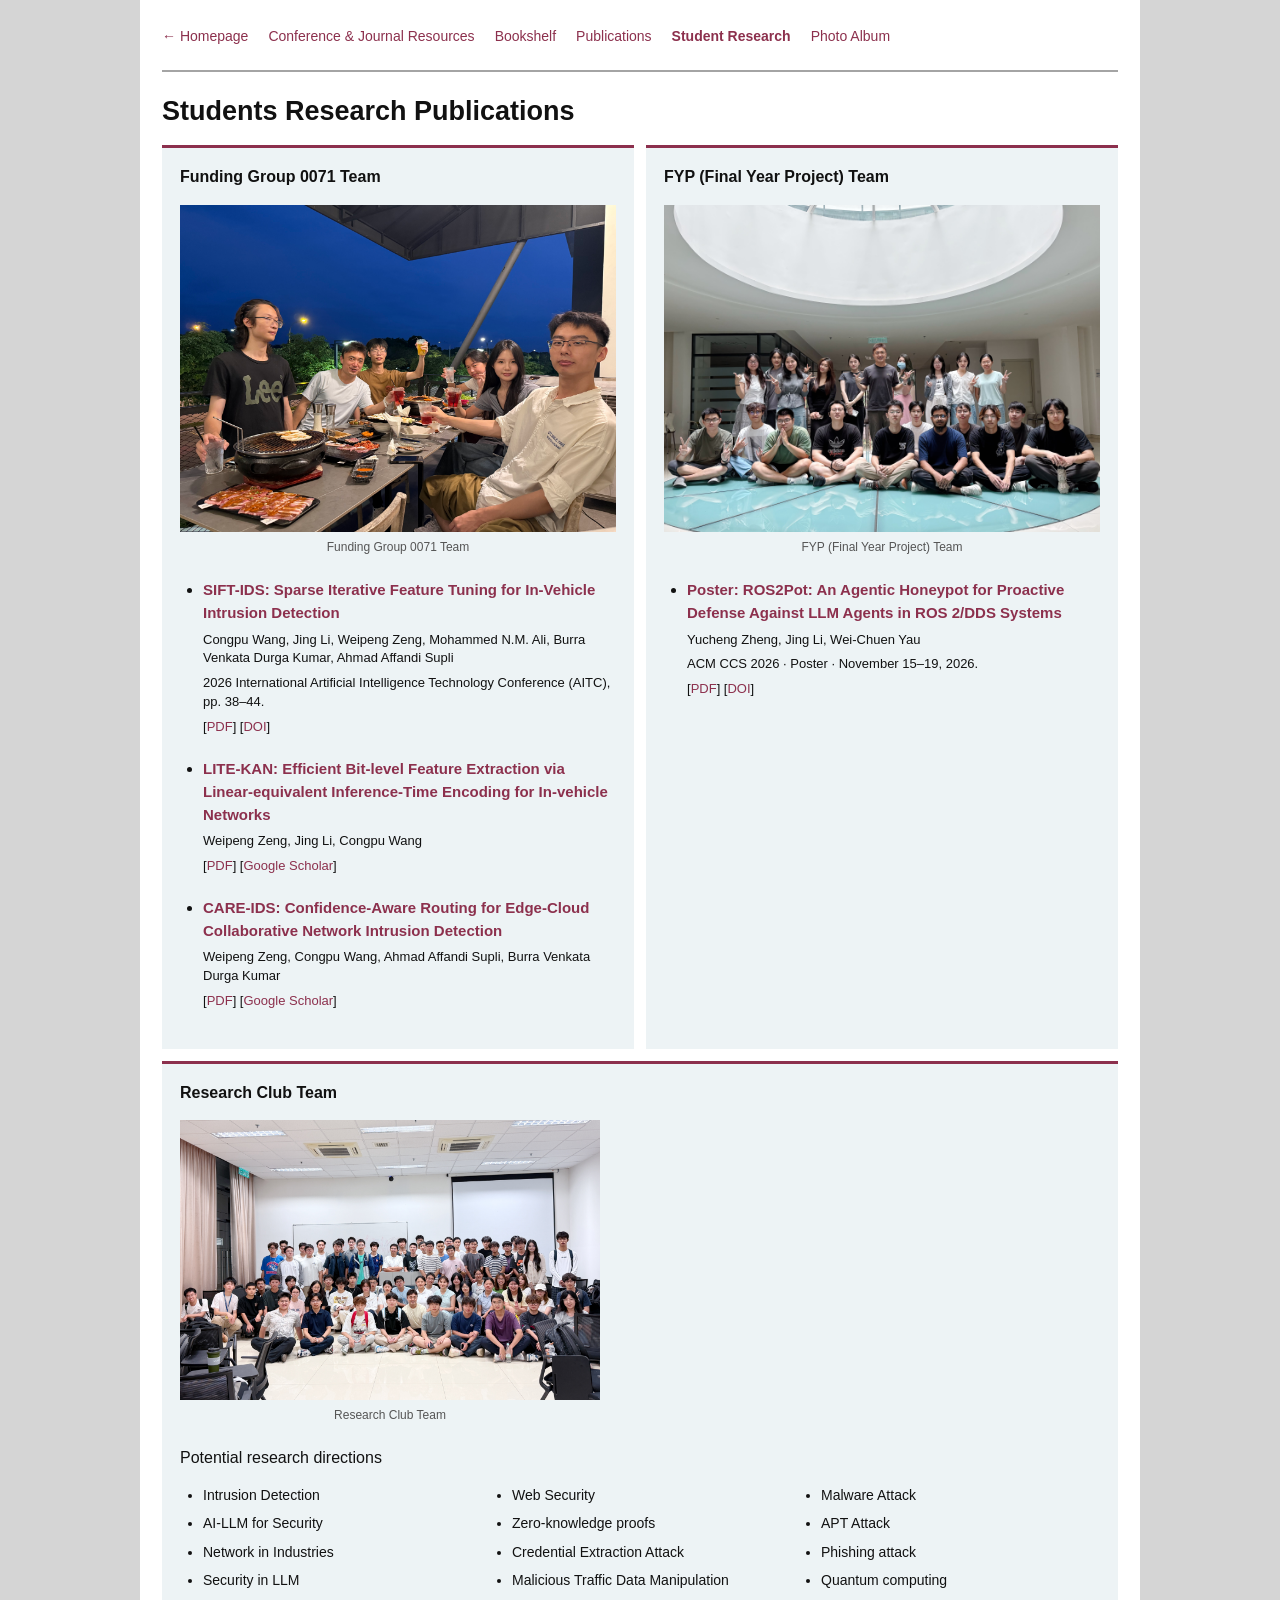
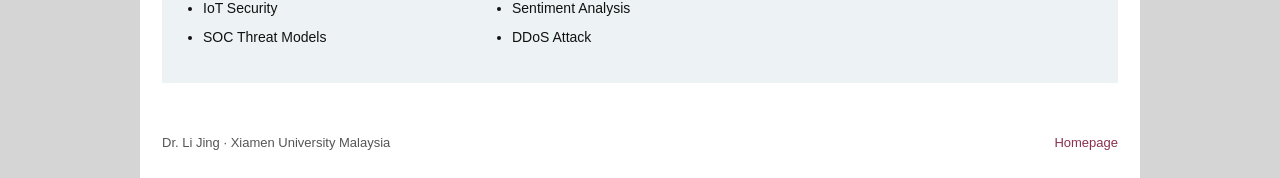
<file: students.html>
<!doctype html><html lang="en"><head><meta charset="utf-8"><meta name="viewport" content="width=device-width,initial-scale=1"><title>Students Research Publications | Dr. Li Jing</title><link rel="stylesheet" href="style.css?v=expanded-20261028"></head><body><main class="resource-page"><nav class="subpage-nav" aria-label="Page navigation"><a href="index.html">← Homepage</a><a href="resources.html">Conference & Journal Resources</a><a href="bookshelf.html">Bookshelf</a><a href="publications.html">Publications</a><a href="students.html" aria-current="page">Student Research</a><a href="photos.html">Photo Album</a></nav><section class="student-publications" id="student-publications"><h1>Students Research Publications</h1><div class="student-teams"><article class="student-team" id="funding-group-0071"><h3>Funding Group 0071 Team</h3><figure class="team-photo" data-photo="funding-0071-team.jpg" data-alt="Funding Group 0071 Team photo"><div class="photo-placeholder"><span class="photo-symbol" aria-hidden="true">▧</span><span>Team photo</span><small>Photos will appear here.</small></div><figcaption>Funding Group 0071 Team</figcaption></figure><ul><li class="student-paper"><strong><a href="https://doi.org/10.1109/AITC70732.2026.11666574" target="_blank" rel="noopener">SIFT-IDS: Sparse Iterative Feature Tuning for In-Vehicle Intrusion Detection</a></strong><p>Congpu Wang, Jing Li, Weipeng Zeng, Mohammed N.M. Ali, Burra Venkata Durga Kumar, Ahmad Affandi Supli</p><p>2026 International Artificial Intelligence Technology Conference (AITC), pp. 38–44.</p><p class="paper-links">[<a href="sift-ids.pdf" target="_blank" rel="noopener">PDF</a>] [<a href="https://doi.org/10.1109/AITC70732.2026.11666574" target="_blank" rel="noopener">DOI</a>]</p></li><li class="student-paper"><strong><a href="https://scholar.google.com/scholar?q=LITE-KAN%3A%20Efficient%20Bit-level%20Feature%20Extraction%20via%20Linear-equivalent%20Inference-Time%20Encoding%20for%20In-vehicle%20Networks" target="_blank" rel="noopener">LITE-KAN: Efficient Bit-level Feature Extraction via Linear-equivalent Inference-Time Encoding for In-vehicle Networks</a></strong><p>Weipeng Zeng, Jing Li, Congpu Wang</p><p class="paper-links">[<a href="lite-kan.pdf" target="_blank" rel="noopener">PDF</a>] [<a href="https://scholar.google.com/scholar?q=LITE-KAN%3A%20Efficient%20Bit-level%20Feature%20Extraction%20via%20Linear-equivalent%20Inference-Time%20Encoding%20for%20In-vehicle%20Networks" target="_blank" rel="noopener">Google Scholar</a>]</p></li><li class="student-paper"><strong><a href="https://scholar.google.com/scholar?q=CARE-IDS%3A%20Confidence-Aware%20Routing%20for%20Edge-Cloud%20Collaborative%20Network%20Intrusion%20Detection" target="_blank" rel="noopener">CARE-IDS: Confidence-Aware Routing for Edge-Cloud Collaborative Network Intrusion Detection</a></strong><p>Weipeng Zeng, Congpu Wang, Ahmad Affandi Supli, Burra Venkata Durga Kumar</p><p class="paper-links">[<a href="care-ids.pdf" target="_blank" rel="noopener">PDF</a>] [<a href="https://scholar.google.com/scholar?q=CARE-IDS%3A%20Confidence-Aware%20Routing%20for%20Edge-Cloud%20Collaborative%20Network%20Intrusion%20Detection" target="_blank" rel="noopener">Google Scholar</a>]</p></li></ul></article><article class="student-team" id="fyp-team"><h3>FYP (Final Year Project) Team</h3><figure class="team-photo" data-photo="fyp-team.jpg" data-alt="FYP (Final Year Project) Team photo"><div class="photo-placeholder"><span class="photo-symbol" aria-hidden="true">▧</span><span>Team photo</span><small>Photos will appear here.</small></div><figcaption>FYP (Final Year Project) Team</figcaption></figure><ul><li class="student-paper"><strong><a href="https://doi.org/10.1145/3830454.3846411" target="_blank" rel="noopener">Poster: ROS2Pot: An Agentic Honeypot for Proactive Defense Against LLM Agents in ROS 2/DDS Systems</a></strong><p>Yucheng Zheng, Jing Li, Wei-Chuen Yau</p><p>ACM CCS 2026 · Poster · November 15–19, 2026.</p><p class="paper-links">[<a href="ros2pot.pdf" target="_blank" rel="noopener">PDF</a>] [<a href="https://doi.org/10.1145/3830454.3846411" target="_blank" rel="noopener">DOI</a>]</p></li></ul></article><article class="student-team research-club" id="research-club-team"><h3>Research Club Team</h3><figure class="team-photo" data-photo="research-club-team.jpg" data-alt="Research Club Team photo"><div class="photo-placeholder"><span class="photo-symbol" aria-hidden="true">▧</span><span>Team photo</span><small>Photos will appear here.</small></div><figcaption>Research Club Team</figcaption></figure><p>Potential research directions</p><ul class="club-topics"><li>Intrusion Detection</li><li>AI-LLM for Security</li><li>Network in Industries</li><li>Security in LLM</li><li>IoT Security</li><li>SOC Threat Models</li><li>Web Security</li><li>Zero-knowledge proofs</li><li>Credential Extraction Attack</li><li>Malicious Traffic Data Manipulation</li><li>Sentiment Analysis</li><li>DDoS Attack</li><li>Malware Attack</li><li>APT Attack</li><li>Phishing attack</li><li>Quantum computing</li></ul></article></div></section></main><footer>Dr. Li Jing · Xiamen University Malaysia <a href="index.html">Homepage</a></footer><script src="script.js?v=expanded-20261028"></script></body></html>
</file>
<file: style.css>
:root{--link:#8c304d;--rule:#a4a4a4}*{box-sizing:border-box}html{scroll-behavior:smooth;scroll-padding-top:20px}body{margin:0;background:#d5d5d5;color:#111;font:16px/1.45 Arial,Helvetica,sans-serif}main,footer{max-width:1000px;margin:0 auto;background:#fff;padding:12px 22px}a{color:var(--link);text-decoration:none}a:hover{text-decoration:underline}a:focus-visible,summary:focus-visible{outline:2px solid var(--link);outline-offset:3px}h1{font-size:30px;margin:0 0 22px;line-height:1.15}h2{font-size:22px;margin:0 0 14px}h3{font-size:18px;margin:0 0 8px}p{margin:0 0 16px}.academic-profile{background:#d4d4d4;padding:22px 20px 12px;display:grid;grid-template-columns:minmax(0,1fr) 180px;gap:32px}.affiliation{margin-bottom:24px}.academic-profile figure{margin:0;text-align:center;align-self:center}.academic-profile img{width:160px;height:160px;object-fit:cover}.academic-profile figcaption{font-size:13px;margin-top:8px;color:#444}.research-theme{font-style:italic;margin-bottom:0}.highlights{display:grid;grid-template-columns:1fr 1fr;gap:2px;margin-top:2px}.highlights section{padding:16px 18px}.highlights h2{font-size:16px;font-weight:400}.recent{background:#f3c4cf}.research-links{background:#b8dce5}ul{padding-left:23px;margin:12px 0 18px}li{margin-bottom:12px}.section-nav{display:flex;gap:24px;justify-content:center;flex-wrap:wrap;padding:22px 0 16px;font-size:16px}.overview,.research,.reading,.agenda{border-top:1px solid var(--rule);padding:24px 0}.split{display:block}.split>.profile-panel{display:none}.lead{font-size:16px}.principles{display:flex;gap:8px;flex-wrap:wrap;font-size:14px;margin-top:12px}.principles span:not(:last-child)::after{content:' |';color:#777}.section-top{margin-bottom:18px}.section-top>p{font-size:14px;color:#555}.direction{display:grid;grid-template-columns:32px 1fr;gap:10px;padding:16px 0;border-top:1px solid #ddd}.number{font-size:16px;color:#555}.direction h3{font-size:17px}.direction-body>p{font-size:15px;margin-bottom:10px}.subhead{font-style:italic}.tags{display:flex;flex-wrap:wrap;gap:8px;margin:10px 0;font-size:13px;color:#555}.tags span:not(:last-child)::after{content:' ·';color:#777}details{font-size:14px}summary{color:var(--link);cursor:pointer;margin:8px 0}summary span{display:none}details p{margin:8px 0}.pipeline{display:flex;flex-wrap:wrap;gap:14px;margin-bottom:14px;font-weight:bold}.pipeline i{font-style:normal;color:#555}.bridges article{margin:18px 0}.bridges small{font-size:12px;color:#555}.bridges h3{margin-top:6px;font-size:16px}.bridges p{font-size:15px}.publication{position:relative;padding:15px 0 15px 20px;border-top:1px solid #ddd}.publication::before{content:'•';position:absolute;left:0;top:38px}.publication small{font-size:13px;color:#555}.publication h3{font-size:16px;font-weight:400;line-height:1.45;margin:6px 0}.publication p{font-size:14px;margin-bottom:6px;color:#444}.publication .text-link{font-size:13px}.preprint-title{font-size:18px;margin:24px 0 12px}.contact-email{display:inline-block;margin-bottom:15px}.text-link{display:inline-block;margin-bottom:14px}.publication .text-link{margin-bottom:0}footer{padding:15px 22px 25px;font-size:13px;color:#555;display:flex;justify-content:space-between;gap:20px}.eyebrow{display:none}@media(max-width:650px){body{background:white;font-size:15px}main,footer{padding-left:14px;padding-right:14px}.academic-profile{grid-template-columns:1fr 120px;gap:15px;padding:18px 14px}.academic-profile img{width:112px;height:112px}.academic-profile figure{align-self:start;margin-top:10px}h1{font-size:26px}.highlights{grid-template-columns:1fr}.section-nav{gap:12px;font-size:14px}.academic-profile p{font-size:14px}}@media(max-width:390px){.academic-profile{grid-template-columns:1fr}.academic-profile figure{grid-row:1;text-align:left;margin:0}.academic-profile figcaption{display:none}}@media(prefers-reduced-motion:reduce){html{scroll-behavior:auto}}

.student-publications{border-top:1px solid var(--rule);padding:24px 0}.student-teams{display:grid;grid-template-columns:repeat(3,minmax(0,1fr));gap:12px;margin-top:18px}.student-team{padding:18px;background:#edf3f5;border-top:3px solid #8c304d}.student-team h3{font-size:16px;line-height:1.4}.empty-publications{font-size:14px;color:#555;margin:12px 0 0}@media(max-width:750px){.student-teams{grid-template-columns:1fr}}

.student-teams{grid-template-columns:minmax(0,1fr) minmax(0,1fr)}.research-club{grid-column:1 / -1}.student-paper{margin-bottom:20px}.student-paper strong{font-size:15px}.student-paper p{font-size:13px;margin:6px 0}.paper-links{font-size:14px}.club-topics{columns:3;column-gap:30px}.club-topics li{break-inside:avoid;font-size:14px;margin-bottom:8px}@media(max-width:750px){.student-teams{grid-template-columns:1fr}.club-topics{columns:2}}@media(max-width:420px){.club-topics{columns:1}}

.teaching{border-top:1px solid var(--rule);padding:24px 0}.teaching li{margin-bottom:10px}.teaching strong{display:inline-block;min-width:76px}

.team-photo{margin:16px 0 22px}.photo-placeholder{min-height:180px;aspect-ratio:4 / 3;border:1px dashed #a4b9c1;background:#f8fafb;display:flex;flex-direction:column;align-items:center;justify-content:center;color:#56666c;gap:5px}.photo-symbol{font-size:32px;color:#8c304d}.photo-placeholder small{font-size:12px}.team-photo img{display:block;width:100%;height:auto;max-height:360px;object-fit:contain;background:#f8fafb}.team-photo figcaption{font-size:12px;color:#555;text-align:center;margin-top:7px}.research-club .team-photo{max-width:420px}

.academic-profile img{height:auto;object-fit:contain}

.related-reading{margin-top:14px}.related-reading summary{font-weight:bold}.reading-list{padding-left:22px;margin-top:15px}.reading-list li{margin-bottom:18px}.reading-list a{font-size:14px}.reading-list p{font-size:12px;margin:4px 0;color:#444;overflow-wrap:anywhere}.reading-list .reading-meta{color:#666}.background-reading{padding:18px 0;border-top:1px solid #ddd}

.research-links ul{list-style:none;padding:0;margin:12px 0}.research-links li{margin:0 0 12px}.research-links li a{display:flex;align-items:center;gap:16px;min-height:74px}.research-links li img{width:72px;height:72px;flex:0 0 72px}.research-links li span{line-height:1.4}.research-links li a:hover img{transform:translateY(-2px)}@media(prefers-reduced-motion:reduce){.research-links li a:hover img{transform:none}}

.photo-album{border-top:1px solid var(--rule);padding:24px 0}.album-grid{display:grid;grid-template-columns:repeat(3,minmax(0,1fr));gap:16px}.album-grid figure{margin:0}.album-grid a{display:block;background:#edf3f5}.album-grid img{display:block;width:100%;aspect-ratio:4/3;object-fit:contain}.album-grid figcaption{font-size:13px;margin-top:8px;color:#444}@media(max-width:650px){.album-grid{grid-template-columns:1fr}}

.album-page{min-height:85vh}.album-nav{display:flex;justify-content:space-between;gap:18px;flex-wrap:wrap;padding:14px 0 24px;font-size:14px}.album-page .photo-album{padding-top:24px}.album-page h1{font-size:28px;margin-bottom:14px}

.conference-resources{border-top:1px solid var(--rule);padding:24px 0}.resource-columns{display:grid;grid-template-columns:1fr 1fr;gap:28px;margin-top:20px}.conference-resources h3{font-size:17px}.conference-resources li{font-size:14px;margin-bottom:16px}.ccf-resources{background:#edf3f5;padding:16px 18px;margin-top:6px}.resource-note{font-size:13px;color:#555;margin-bottom:0}@media(max-width:650px){.resource-columns{grid-template-columns:1fr;gap:8px}}

.conference-update{display:inline-block;margin-left:7px;font-size:11px;line-height:1.5;padding:1px 6px;border-radius:9px;background:#e7f4e9;color:#246337;font-weight:bold}.conference-update-list{margin:8px 0;font-size:12px}.conference-update-list summary{font-size:12px}.conference-update-list li{font-size:12px;margin-bottom:8px}.conference-check-note{font-size:12px;color:#666;margin:12px 0 18px}.conference-check-note a{text-decoration:underline}

.bookshelf{border-top:1px solid var(--rule);padding:24px 0}.bookshelf-nav{font-size:14px;margin:16px 0 24px}.book-category{margin:24px 0}.book-category h3{font-size:18px}.book-start{font-size:13px;color:#555}.book-grid{display:grid;grid-template-columns:1fr 1fr;gap:14px 28px;padding-left:22px}.book{padding:12px 4px 10px 2px;border-top:1px solid #ddd;font-size:14px;margin-bottom:0}.book h4{font-size:15px;margin:0 0 6px;line-height:1.45}.book p{margin-bottom:8px}.book .book-authors{font-size:12px;color:#666}.book-resource{font-size:12px}@media(max-width:650px){.book-grid{grid-template-columns:1fr}}

.subpage-nav{display:flex;flex-wrap:wrap;gap:10px 20px;padding:14px 0 24px;border-bottom:1px solid var(--rule);font-size:14px}.subpage-nav [aria-current=page]{font-weight:bold}.resource-page{min-height:85vh}.resource-page h1{font-size:27px;margin-bottom:16px}.home-resources{border-top:1px solid var(--rule);padding:24px 0}.home-resources .resource-columns{margin-top:0}.home-resources p,.home-team-links p{font-size:14px}.home-team-links{display:grid;grid-template-columns:repeat(3,minmax(0,1fr));gap:22px}.home-team-links h3{font-size:16px}.home-team-links p{color:#444}@media(max-width:650px){.home-team-links{grid-template-columns:1fr;gap:8px}}

.direction-body>summary{margin:0;font-size:16px;line-height:1.5}.direction-body>summary h3{display:inline;font-weight:600}.direction-body[open]>summary{margin-bottom:10px}.direction-body>p{font-size:15px}.direction-body .related-reading{margin-top:12px}.publication::before{top:20px}.publication h3{margin-top:0}
</file>
